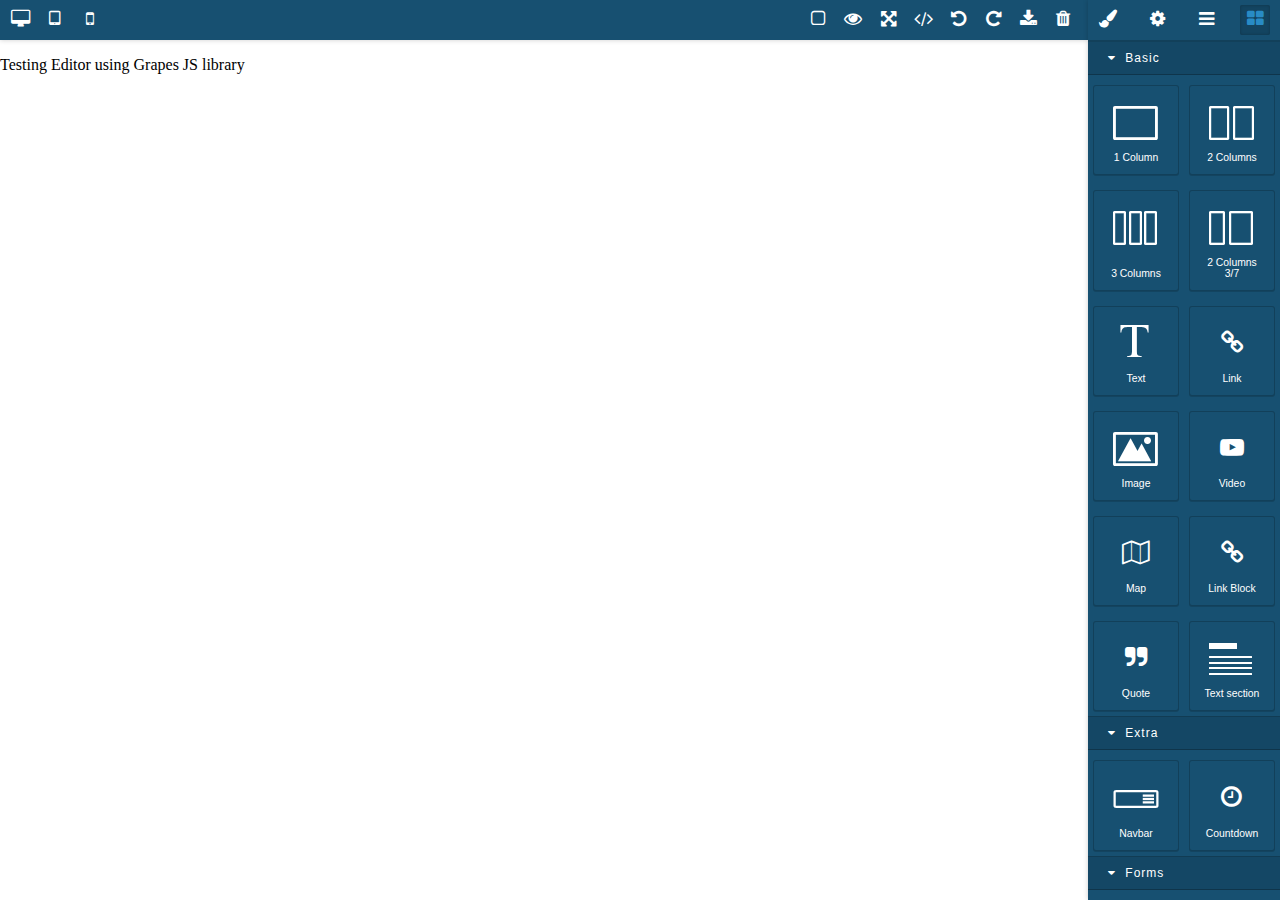
<file: editor.html>
<!DOCTYPE html>
<html lang="en">
  <head>
    <meta charset="UTF-8" />
    <meta http-equiv="X-UA-Compatible" content="IE=edge" />
    <meta name="viewport" content="width=device-width, initial-scale=1.0" />
    <title>WEBY Editor</title>
    <script src="assets/js/lib/grapes.min.js"></script>
    <link rel="stylesheet" href="assets/css/lib/grapes.min.css" />

    <!-- CSS and JS file for Webpage preset -->
    <script src="assets/js/lib/grapesjs-preset-webpage.min.js"></script>
    <link rel="stylesheet" href="assets/css/lib/grapesjs-preset-webpage.min.css" />

    <link rel="stylesheet" href="assets/css/editor.css" />
  </head>
  <body>
    <div id="editor">
      <p>Testing Editor using Grapes JS library</p>
    </div>

    <script type="text/javascript" src="assets/js/editor.js"></script>
  </body>
</html>
</file>
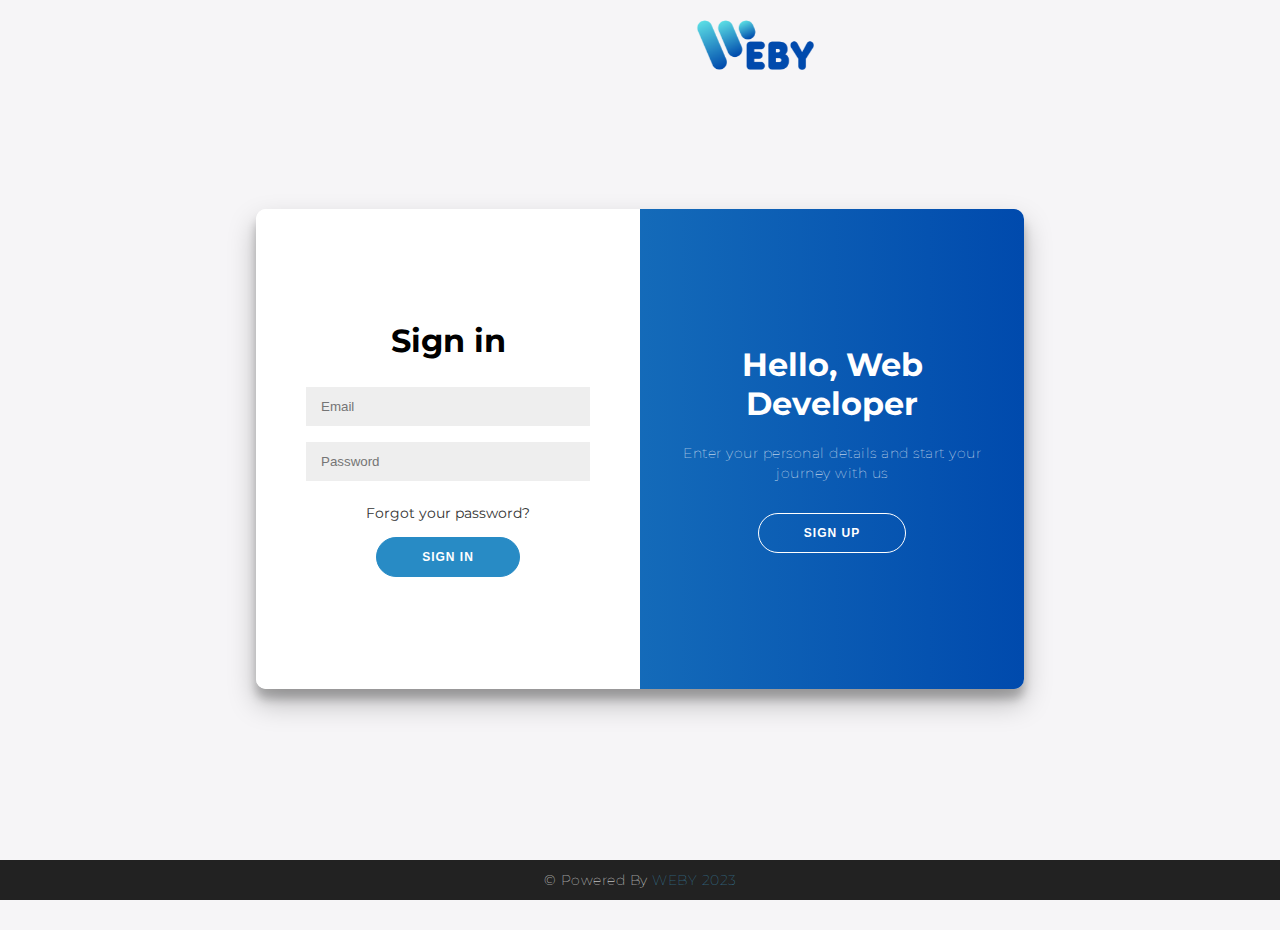
<file: loginform.html>
<!DOCTYPE html>
<html lang="en">
<head>
  <meta charset="UTF-8">
  <meta name="viewport" content="width=device-width, initial-scale=1.0">
  <link rel="icon" href="assets/img/logo.svg">
  <link href="https://unpkg.com/boxicons@2.1.1/css/boxicons.min.css" rel="stylesheet">
  <link rel="stylesheet" href="assets/css/loginstyle.css">
  <title>Weby</title>
  <meta name="Website Editor and Builder">
</head>
<body>
  <header class="l-header" id="header">
    <nav class="nav bd-container">
      <a href="index.html" class="nav_logo">
        <img src="assets/img/webylogo.png" alt="Weby Logo" class="logo">
      </a>
    </nav>
  </header>

  <br><br>

  <div class="container" id="container">
    <div class="form-container sign-up-container">
      <form action="./assets/php/register.php" method="POST">
        <h1>Create Account</h1>
        <br>
        <input type="text" name="name" placeholder="Name" required>
        <input type="email" name="email" placeholder="Email" required>
        <input type="password" name="password" placeholder="Password" required>
        <button type="submit">Sign Up</button>
      </form>
    </div>

    <div class="form-container sign-in-container">
      <form action="./assets/php/login.php" method="POST">
        <h1>Sign in</h1>
        <br>
        <input type="email" name="email" placeholder="Email" required>
        <input type="password" name="password" placeholder="Password" required>
        <a href="#">Forgot your password?</a>
        <button type="submit">Sign In</button>
      </form>
    </div>

    <div class="overlay-container">
      <div class="overlay">
        <div class="overlay-panel overlay-left">
          <h1>Welcome Back!</h1>
          <p>To keep connected with us please login with your personal info</p>
          <button class="ghost" id="signIn">Sign In</button>
        </div>
        <div class="overlay-panel overlay-right">
          <h1>Hello, Web Developer</h1>
          <p>Enter your personal details and start your journey with us</p>
          <button class="ghost" id="signUp">Sign Up</button>
        </div>
      </div>
    </div>
  </div>

  <footer>
    <p class="footer_copy">
      &#169; Powered By
      <a href="index.html" class="footer_link" target="_blank">
        WEBY 2023
      </a>
    </p>
  </footer>

  <script src="assets/js/loginjs.js"></script>
</body>
</html>
</file>
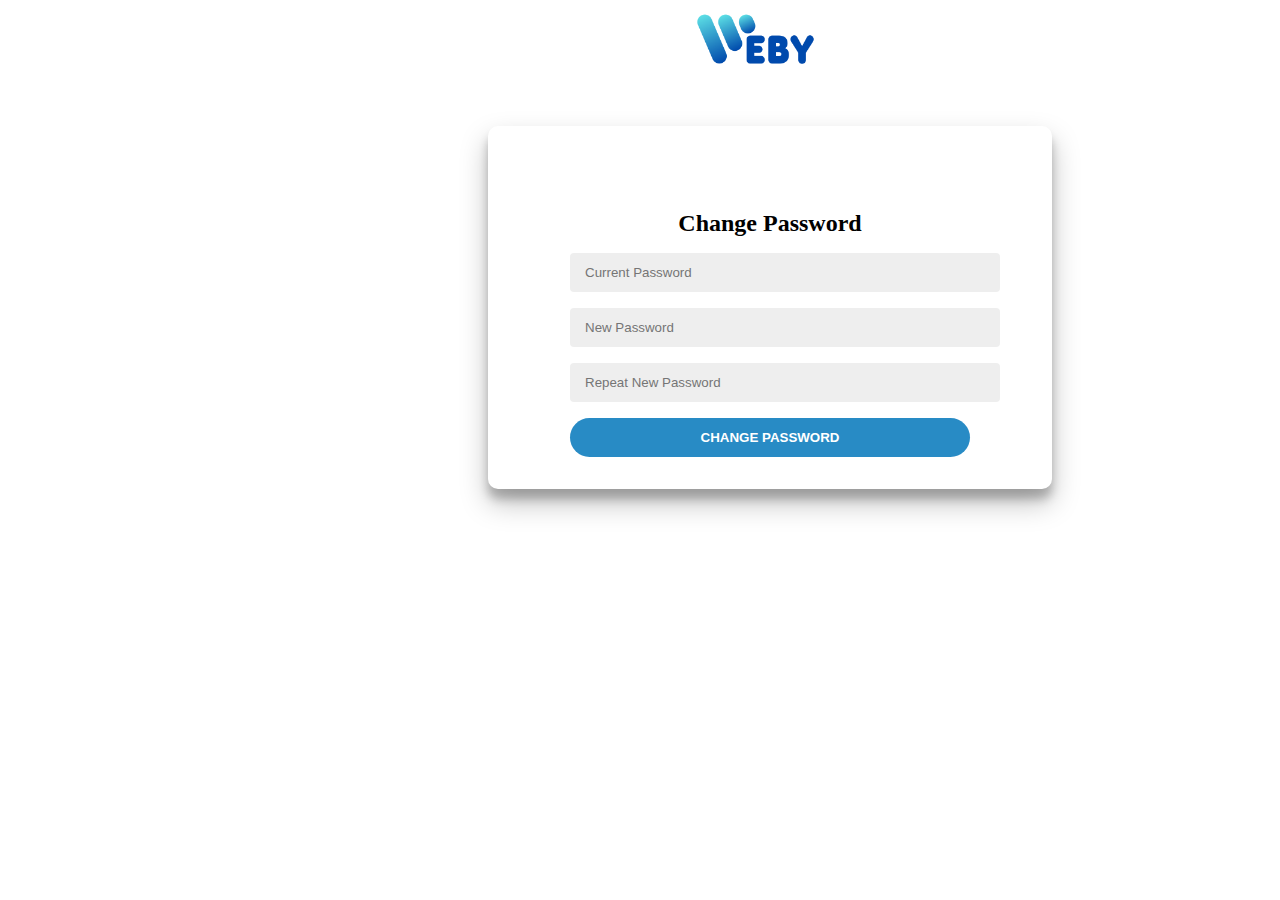
<file: passwordchange.html>
<!DOCTYPE html>
<html lang="en">
<head>
  <meta charset="UTF-8">
  <meta name="viewport" content="width=device-width, initial-scale=1.0">
  <link rel="icon" href="assets/img/logo.svg">
  <link href="https://unpkg.com/boxicons@2.1.1/css/boxicons.min.css" rel="stylesheet">
  <link rel="stylesheet" href="assets/css/passwordchange.css">
  <title>Weby</title>
  <meta name="Website Editor and Builder">
</head>
<body>
  <header class="l-header" id="header">
    <nav class="nav bd-container">
      <a href="index.html" class="nav_logo">
        <img src="assets/img/webylogo.png" alt="Weby Logo" class="logo">
      </a>
    </nav>
  </header>

  <br><br><br>

  <div class="container">
    <div class="form-container sign-in-container">
      <!-- Change Password Form -->
      <form action="./assets/php/passwordchange.php" method="POST">
        <h2>Change Password</h2>
        
        <input type="password" name="current_password" placeholder="Current Password" required>
        <input type="password" name="new_password" placeholder="New Password" required>
        <input type="password" name="repeat_new_password" placeholder="Repeat New Password" required>
        
        <button type="submit">Change Password</button>
      </form>
    </div>
  </div>
</body>
</html>
</file>
<file: assets/css/editor.css>
body {
  margin: 0;
  padding: 0;
}
html {
  overflow: scroll;
  overflow-x: hidden;
  -ms-overflow-style: none;
  scrollbar-width: none;
}

::-webkit-scrollbar {
  display: none;
}
</file>
<file: assets/css/loginstyle.css>
@import url('https://fonts.googleapis.com/css?family=Montserrat:400,800');

* {
	box-sizing: border-box;
}

body {
	background: #f6f5f7;
	display: flex;
	justify-content: center;
	align-items: center;
	flex-direction: column;
	font-family: 'Montserrat', sans-serif;
	height: 100vh;
	margin: -20px 0 50px;
}

.l-header {
  width: 100%;
  position: fixed;
  top: 1rem;
  left: 41.5rem;
  z-index: 100;
}

.nav {
  max-width: 1024px;
  height: 4rem;
  display: flex;
  justify-content: space-between;
  align-items: center;
}

.bd-container {
  max-width: 960px;
  width: calc(100% - 2rem);
  margin-left: 1rem;
  margin-right: 1rem;
}

.logo {
  width: 150px; 
  height: 150px; 
  margin-top: 0.75rem;
}

.nav_logo {
  color: var(--logo-dark-color);
  font-size: 1.1rem;
}

h1 {
	font-weight: bold;
	margin: 0;
}

h2 {
	text-align: center;
}

p {
	font-size: 14px;
	font-weight: 100;
	line-height: 20px;
	letter-spacing: 0.5px;
	margin: 20px 0 30px;
}

span {
	font-size: 12px;
}

a {
	color: #333;
	font-size: 14px;
	text-decoration: none;
	margin: 15px 0;
}

button {
	border-radius: 20px;
	border: 1px solid #288bc5;
	background-color: #288bc5;
	color: #FFFFFF;
	font-size: 12px;
	font-weight: bold;
	padding: 12px 45px;
	letter-spacing: 1px;
	text-transform: uppercase;
	transition: transform 80ms ease-in;
}

button:active {
	transform: scale(0.95);
}

button:focus {
	outline: none;
}

button.ghost {
	background-color: transparent;
	border-color: #FFFFFF;
}

form {
	background-color: #FFFFFF;
	display: flex;
	align-items: center;
	justify-content: center;
	flex-direction: column;
	padding: 0 50px;
	height: 100%;
	text-align: center;
}

input {
	background-color: #eee;
	border: none;
	padding: 12px 15px;
	margin: 8px 0;
	width: 100%;
}

.container {
	background-color: #fff;
	border-radius: 10px;
  	box-shadow: 0 14px 28px rgba(0,0,0,0.25), 
			0 10px 10px rgba(0,0,0,0.22);
	position: relative;
	overflow: hidden;
	width: 768px;
	max-width: 100%;
	min-height: 480px;
}

.form-container {
	position: absolute;
	top: 0;
	height: 100%;
	transition: all 0.6s ease-in-out;
}

.sign-in-container {
	left: 0;
	width: 50%;
	z-index: 2;
}

.container.right-panel-active .sign-in-container {
	transform: translateX(100%);
}

.sign-up-container {
	left: 0;
	width: 50%;
	opacity: 0;
	z-index: 1;
}

.container.right-panel-active .sign-up-container {
	transform: translateX(100%);
	opacity: 1;
	z-index: 5;
	animation: show 0.6s;
}

@keyframes show {
	0%, 49.99% {
		opacity: 0;
		z-index: 1;
	}
	
	50%, 100% {
		opacity: 1;
		z-index: 5;
	}
}

.overlay-container {
	position: absolute;
	top: 0;
	left: 50%;
	width: 50%;
	height: 100%;
	overflow: hidden;
	transition: transform 0.6s ease-in-out;
	z-index: 100;
}

.container.right-panel-active .overlay-container{
	transform: translateX(-100%);
}

.overlay {
	background: #FF416C;
	background: -webkit-linear-gradient(to right, #288bc5, #004AAD);
	background: linear-gradient(to right,#288bc5, #004AAD);
	background-repeat: no-repeat;
	background-size: cover;
	background-position: 0 0;
	color: #FFFFFF;
	position: relative;
	left: -100%;
	height: 100%;
	width: 200%;
  	transform: translateX(0);
	transition: transform 0.6s ease-in-out;
}

.container.right-panel-active .overlay {
  	transform: translateX(50%);
}

.overlay-panel {
	position: absolute;
	display: flex;
	align-items: center;
	justify-content: center;
	flex-direction: column;
	padding: 0 40px;
	text-align: center;
	top: 0;
	height: 100%;
	width: 50%;
	transform: translateX(0);
	transition: transform 0.6s ease-in-out;
}

.overlay-left {
	transform: translateX(-20%);
}

.container.right-panel-active .overlay-left {
	transform: translateX(0);
}

.overlay-right {
	right: 0;
	transform: translateX(0);
}

.container.right-panel-active .overlay-right {
	transform: translateX(20%);
}

.social-container {
	margin: 20px 0;
}

.social-container a {
	border: 1px solid #DDDDDD;
	border-radius: 50%;
	display: inline-flex;
	justify-content: center;
	align-items: center;
	margin: 0 5px;
	height: 40px;
	width: 40px;
}

footer {
    background-color: #222;
    color: #fff;
    font-size: 14px;
    bottom: 0;
    position: fixed;
    left: 0;
    right: 0;
    text-align: center;
    z-index: 999;
}

footer p {
    margin: 10px 0;
}

footer i {
    color: red;
}

footer a {
    color: #3c97bf;
    text-decoration: none;
}
</file>
<file: assets/css/passwordchange.css>
.container {
    background-color: #fff;
    border-radius: 10px;
    box-shadow: 0 14px 28px rgba(0,0,0,0.25), 
                0 10px 10px rgba(0,0,0,0.22);
    padding: 2rem;
    text-align: center;
    width: 500px;
    margin-left: 30rem;

  }
  
  .form-container {
    display: flex;
    flex-direction: column;
    align-items: center;
  }
  
  form {
    width: 100%;
    max-width: 400px;
    margin-top: 2rem;
  }
  
  h2 {
    font-weight: bold;
    margin-bottom: 1rem;
  }
  
  input {
    background-color: #eee;
    border: none;
    border-radius: 4px;
    padding: 12px 15px;
    margin-bottom: 1rem;
    width: 100%;
  }
  
  button {
    background-color: #288bc5;
    border: none;
    border-radius: 20px;
    color: #fff;
    cursor: pointer;
    font-weight: bold;
    padding: 12px 45px;
    text-transform: uppercase;
    transition: background-color 0.3s ease;
    width: 100%;
  }
  
  button:hover {
    background-color: #004AAD;
  }
  
  .nav {
    max-width: 1024px;
    height: 4rem;
    display: flex;
    justify-content: space-between;
    align-items: center;
  }
  
  .bd-container {
    max-width: 960px;
    width: calc(100% - 2rem);
    margin-left: 42rem;
    margin-right: 1rem;
  }
  
  .logo {
    width: 150px; 
    height: 150px; 
    margin-top: 1rem;
  }
  
  .nav_logo {
    color: var(--logo-dark-color);
    font-size: 1.1rem;
  }
</file>
<file: assets/css/lib/grapes.min.css>
.sp-container{position:absolute;top:0;left:0;display:inline-block;*display:inline;*zoom:1;z-index:9999994;overflow:hidden}.sp-container.sp-flat{position:relative}.sp-container,.sp-container *{-webkit-box-sizing:content-box;-moz-box-sizing:content-box;box-sizing:content-box}.sp-top{position:relative;width:100%;display:inline-block}.sp-top-inner{position:absolute;top:0;left:0;bottom:0;right:0}.sp-color{position:absolute;top:0;left:0;bottom:0;right:20%}.sp-hue{position:absolute;top:0;right:0;bottom:0;left:84%;height:100%}.sp-clear-enabled .sp-hue{top:33px;height:77.5%}.sp-fill{padding-top:80%}.sp-sat,.sp-val{position:absolute;top:0;left:0;right:0;bottom:0}.sp-alpha-enabled .sp-top{margin-bottom:18px}.sp-alpha-enabled .sp-alpha{display:block}.sp-alpha-handle{position:absolute;top:-4px;bottom:-4px;width:6px;left:50%;cursor:pointer;border:1px solid black;background:white;opacity:.8}.sp-alpha{display:none;position:absolute;bottom:-14px;right:0;left:0;height:8px}.sp-alpha-inner{border:solid 1px #333}.sp-clear{display:none}.sp-clear.sp-clear-display{background-position:center}.sp-clear-enabled .sp-clear{display:block;position:absolute;top:0px;right:0;bottom:0;left:84%;height:28px}.sp-container,.sp-replacer,.sp-preview,.sp-dragger,.sp-slider,.sp-alpha,.sp-clear,.sp-alpha-handle,.sp-container.sp-dragging .sp-input,.sp-container button{-webkit-user-select:none;-moz-user-select:-moz-none;-o-user-select:none;user-select:none}.sp-container.sp-input-disabled .sp-input-container{display:none}.sp-container.sp-buttons-disabled .sp-button-container{display:none}.sp-container.sp-palette-buttons-disabled .sp-palette-button-container{display:none}.sp-palette-only .sp-picker-container{display:none}.sp-palette-disabled .sp-palette-container{display:none}.sp-initial-disabled .sp-initial{display:none}.sp-sat{background-image:-webkit-gradient(linear, 0 0, 100% 0, from(#FFF), to(rgba(204, 154, 129, 0)));background-image:-webkit-linear-gradient(left, #FFF, rgba(204, 154, 129, 0));background-image:-moz-linear-gradient(left, #fff, rgba(204, 154, 129, 0));background-image:-o-linear-gradient(left, #fff, rgba(204, 154, 129, 0));background-image:-ms-linear-gradient(left, #fff, rgba(204, 154, 129, 0));background-image:linear-gradient(to right, #fff, rgba(204, 154, 129, 0));-ms-filter:"progid:DXImageTransform.Microsoft.gradient(GradientType = 1, startColorstr=#FFFFFFFF, endColorstr=#00CC9A81)";filter:progid:DXImageTransform.Microsoft.gradient(GradientType = 1, startColorstr="#FFFFFFFF", endColorstr="#00CC9A81")}.sp-val{background-image:-webkit-gradient(linear, 0 100%, 0 0, from(#000000), to(rgba(204, 154, 129, 0)));background-image:-webkit-linear-gradient(bottom, #000000, rgba(204, 154, 129, 0));background-image:-moz-linear-gradient(bottom, #000, rgba(204, 154, 129, 0));background-image:-o-linear-gradient(bottom, #000, rgba(204, 154, 129, 0));background-image:-ms-linear-gradient(bottom, #000, rgba(204, 154, 129, 0));background-image:linear-gradient(to top, #000, rgba(204, 154, 129, 0));-ms-filter:"progid:DXImageTransform.Microsoft.gradient(startColorstr=#00CC9A81, endColorstr=#FF000000)";filter:progid:DXImageTransform.Microsoft.gradient(startColorstr="#00CC9A81", endColorstr="#FF000000")}.sp-hue{background:-moz-linear-gradient(top, #ff0000 0%, #ffff00 17%, #00ff00 33%, #00ffff 50%, #0000ff 67%, #ff00ff 83%, #ff0000 100%);background:-ms-linear-gradient(top, #ff0000 0%, #ffff00 17%, #00ff00 33%, #00ffff 50%, #0000ff 67%, #ff00ff 83%, #ff0000 100%);background:-o-linear-gradient(top, #ff0000 0%, #ffff00 17%, #00ff00 33%, #00ffff 50%, #0000ff 67%, #ff00ff 83%, #ff0000 100%);background:-webkit-gradient(linear, left top, left bottom, from(#ff0000), color-stop(0.17, #ffff00), color-stop(0.33, #00ff00), color-stop(0.5, #00ffff), color-stop(0.67, #0000ff), color-stop(0.83, #ff00ff), to(#ff0000));background:-webkit-linear-gradient(top, #ff0000 0%, #ffff00 17%, #00ff00 33%, #00ffff 50%, #0000ff 67%, #ff00ff 83%, #ff0000 100%);background:linear-gradient(to bottom, #ff0000 0%, #ffff00 17%, #00ff00 33%, #00ffff 50%, #0000ff 67%, #ff00ff 83%, #ff0000 100%)}.sp-1{height:17%;filter:progid:DXImageTransform.Microsoft.gradient(startColorstr="#ff0000", endColorstr="#ffff00")}.sp-2{height:16%;filter:progid:DXImageTransform.Microsoft.gradient(startColorstr="#ffff00", endColorstr="#00ff00")}.sp-3{height:17%;filter:progid:DXImageTransform.Microsoft.gradient(startColorstr="#00ff00", endColorstr="#00ffff")}.sp-4{height:17%;filter:progid:DXImageTransform.Microsoft.gradient(startColorstr="#00ffff", endColorstr="#0000ff")}.sp-5{height:16%;filter:progid:DXImageTransform.Microsoft.gradient(startColorstr="#0000ff", endColorstr="#ff00ff")}.sp-6{height:17%;filter:progid:DXImageTransform.Microsoft.gradient(startColorstr="#ff00ff", endColorstr="#ff0000")}.sp-hidden{display:none !important}.sp-cf:before,.sp-cf:after{content:"";display:table}.sp-cf:after{clear:both}.sp-cf{*zoom:1}@media(max-device-width: 480px){.sp-color{right:40%}.sp-hue{left:63%}.sp-fill{padding-top:60%}}.sp-dragger{border-radius:5px;height:5px;width:5px;border:1px solid #fff;background:#000;cursor:pointer;position:absolute;top:0;left:0}.sp-slider{position:absolute;top:0;cursor:pointer;height:3px;left:-1px;right:-1px;border:1px solid #000;background:white;opacity:.8}.sp-container{border-radius:0;background-color:#ececec;border:solid 1px #f0c49b;padding:0}.sp-container,.sp-container button,.sp-container input,.sp-color,.sp-hue,.sp-clear{font:normal 12px "Lucida Grande","Lucida Sans Unicode","Lucida Sans",Geneva,Verdana,sans-serif;-webkit-box-sizing:border-box;-moz-box-sizing:border-box;-ms-box-sizing:border-box;box-sizing:border-box}.sp-top{margin-bottom:3px}.sp-color,.sp-hue,.sp-clear{border:solid 1px #666}.sp-input-container{float:right;width:100px;margin-bottom:4px}.sp-initial-disabled .sp-input-container{width:100%}.sp-input{font-size:12px !important;border:1px inset;padding:4px 5px;margin:0;width:100%;background:transparent;border-radius:3px;color:#222}.sp-input:focus{border:1px solid orange}.sp-input.sp-validation-error{border:1px solid red;background:#fdd}.sp-picker-container,.sp-palette-container{float:left;position:relative;padding:10px;padding-bottom:300px;margin-bottom:-290px}.sp-picker-container{width:172px;border-left:solid 1px #fff}.sp-palette-container{border-right:solid 1px #ccc}.sp-palette-only .sp-palette-container{border:0}.sp-palette .sp-thumb-el{display:block;position:relative;float:left;width:24px;height:15px;margin:3px;cursor:pointer;border:solid 2px transparent}.sp-palette .sp-thumb-el:hover,.sp-palette .sp-thumb-el.sp-thumb-active{border-color:orange}.sp-thumb-el{position:relative}.sp-initial{float:left;border:solid 1px #333}.sp-initial span{width:30px;height:25px;border:none;display:block;float:left;margin:0}.sp-initial .sp-clear-display{background-position:center}.sp-palette-button-container,.sp-button-container{float:right}.sp-replacer{margin:0;overflow:hidden;cursor:pointer;padding:4px;display:inline-block;*zoom:1;*display:inline;border:solid 1px #91765d;background:#eee;color:#333;vertical-align:middle}.sp-replacer:hover,.sp-replacer.sp-active{border-color:#f0c49b;color:#111}.sp-replacer.sp-disabled{cursor:default;border-color:silver;color:silver}.sp-dd{padding:2px 0;height:16px;line-height:16px;float:left;font-size:10px}.sp-preview{position:relative;width:25px;height:20px;border:solid 1px #222;margin-right:5px;float:left;z-index:0}.sp-palette{*width:220px;max-width:220px}.sp-palette .sp-thumb-el{width:16px;height:16px;margin:2px 1px;border:solid 1px #d0d0d0}.sp-container{padding-bottom:0}.sp-container button{background-color:#eee;background-image:-webkit-linear-gradient(top, #eeeeee, #cccccc);background-image:-moz-linear-gradient(top, #eeeeee, #cccccc);background-image:-ms-linear-gradient(top, #eeeeee, #cccccc);background-image:-o-linear-gradient(top, #eeeeee, #cccccc);background-image:linear-gradient(to bottom, #eeeeee, #cccccc);border:1px solid #ccc;border-bottom:1px solid #bbb;border-radius:3px;color:#333;font-size:14px;line-height:1;padding:5px 4px;text-align:center;text-shadow:0 1px 0 #eee;vertical-align:middle}.sp-container button:hover{background-color:#ddd;background-image:-webkit-linear-gradient(top, #dddddd, #bbbbbb);background-image:-moz-linear-gradient(top, #dddddd, #bbbbbb);background-image:-ms-linear-gradient(top, #dddddd, #bbbbbb);background-image:-o-linear-gradient(top, #dddddd, #bbbbbb);background-image:linear-gradient(to bottom, #dddddd, #bbbbbb);border:1px solid #bbb;border-bottom:1px solid #999;cursor:pointer;text-shadow:0 1px 0 #ddd}.sp-container button:active{border:1px solid #aaa;border-bottom:1px solid #888;-webkit-box-shadow:inset 0 0 5px 2px #aaa,0 1px 0 0 #eee;-moz-box-shadow:inset 0 0 5px 2px #aaa,0 1px 0 0 #eee;-ms-box-shadow:inset 0 0 5px 2px #aaa,0 1px 0 0 #eee;-o-box-shadow:inset 0 0 5px 2px #aaa,0 1px 0 0 #eee;box-shadow:inset 0 0 5px 2px #aaa,0 1px 0 0 #eee}.sp-cancel{font-size:11px;color:#d93f3f !important;margin:0;padding:2px;margin-right:5px;vertical-align:middle;text-decoration:none}.sp-cancel:hover{color:#d93f3f !important;text-decoration:underline}.sp-palette span:hover,.sp-palette span.sp-thumb-active{border-color:#000}.sp-preview,.sp-alpha,.sp-thumb-el{position:relative;background-image:url([data-uri])}.sp-preview-inner,.sp-alpha-inner,.sp-thumb-inner{display:block;position:absolute;top:0;left:0;bottom:0;right:0}.sp-palette .sp-thumb-inner{background-position:50% 50%;background-repeat:no-repeat}.sp-palette .sp-thumb-light.sp-thumb-active .sp-thumb-inner{background-image:url([data-uri])}.sp-palette .sp-thumb-dark.sp-thumb-active .sp-thumb-inner{background-image:url([data-uri])}.sp-clear-display{background-repeat:no-repeat;background-position:center;background-image:url([data-uri])}.CodeMirror{font-family:monospace;height:300px;color:black;direction:ltr}.CodeMirror-lines{padding:4px 0}.CodeMirror pre.CodeMirror-line,.CodeMirror pre.CodeMirror-line-like{padding:0 4px}.CodeMirror-scrollbar-filler,.CodeMirror-gutter-filler{background-color:transparent}.CodeMirror-gutters{border-right:1px solid #ddd;background-color:#f7f7f7;white-space:nowrap}.CodeMirror-linenumber{padding:0 3px 0 5px;min-width:20px;text-align:right;color:#999;white-space:nowrap}.CodeMirror-guttermarker{color:black}.CodeMirror-guttermarker-subtle{color:#999}.CodeMirror-cursor{border-left:1px solid black;border-right:none;width:0}.CodeMirror div.CodeMirror-secondarycursor{border-left:1px solid silver}.cm-fat-cursor .CodeMirror-cursor{width:auto;border:0 !important;background:#7e7}.cm-fat-cursor div.CodeMirror-cursors{z-index:1}.cm-fat-cursor-mark{background-color:rgba(20, 255, 20, 0.5);-webkit-animation:blink 1.06s steps(1) infinite;-moz-animation:blink 1.06s steps(1) infinite;animation:blink 1.06s steps(1) infinite}.cm-animate-fat-cursor{width:auto;border:0;-webkit-animation:blink 1.06s steps(1) infinite;-moz-animation:blink 1.06s steps(1) infinite;animation:blink 1.06s steps(1) infinite;background-color:#7e7}@-moz-keyframes blink{50%{background-color:transparent}}@-webkit-keyframes blink{50%{background-color:transparent}}@keyframes blink{50%{background-color:transparent}}.cm-tab{display:inline-block;text-decoration:inherit}.CodeMirror-rulers{position:absolute;left:0;right:0;top:-50px;bottom:0;overflow:hidden}.CodeMirror-ruler{border-left:1px solid #ccc;top:0;bottom:0;position:absolute}.cm-s-default .cm-header{color:blue}.cm-s-default .cm-quote{color:#090}.cm-negative{color:#d44}.cm-positive{color:#292}.cm-header,.cm-strong{font-weight:bold}.cm-em{font-style:italic}.cm-link{text-decoration:underline}.cm-strikethrough{text-decoration:line-through}.cm-s-default .cm-keyword{color:#708}.cm-s-default .cm-atom{color:#219}.cm-s-default .cm-number{color:#164}.cm-s-default .cm-def{color:blue}.cm-s-default .cm-variable-2{color:#05a}.cm-s-default .cm-variable-3,.cm-s-default .cm-type{color:#085}.cm-s-default .cm-comment{color:#a50}.cm-s-default .cm-string{color:#a11}.cm-s-default .cm-string-2{color:#f50}.cm-s-default .cm-meta{color:#555}.cm-s-default .cm-qualifier{color:#555}.cm-s-default .cm-builtin{color:#30a}.cm-s-default .cm-bracket{color:#997}.cm-s-default .cm-tag{color:#170}.cm-s-default .cm-attribute{color:#00c}.cm-s-default .cm-hr{color:#999}.cm-s-default .cm-link{color:#00c}.cm-s-default .cm-error{color:red}.cm-invalidchar{color:red}.CodeMirror-composing{border-bottom:2px solid}div.CodeMirror span.CodeMirror-matchingbracket{color:#0b0}div.CodeMirror span.CodeMirror-nonmatchingbracket{color:#a22}.CodeMirror-matchingtag{background:rgba(255, 150, 0, 0.3)}.CodeMirror-activeline-background{background:#e8f2ff}.CodeMirror{position:relative;overflow:hidden;background:white}.CodeMirror-scroll{overflow:scroll !important;margin-bottom:-50px;margin-right:-50px;padding-bottom:50px;height:100%;outline:none;position:relative}.CodeMirror-sizer{position:relative;border-right:50px solid transparent}.CodeMirror-vscrollbar,.CodeMirror-hscrollbar,.CodeMirror-scrollbar-filler,.CodeMirror-gutter-filler{position:absolute;z-index:6;display:none;outline:none}.CodeMirror-vscrollbar{right:0;top:0;overflow-x:hidden;overflow-y:scroll}.CodeMirror-hscrollbar{bottom:0;left:0;overflow-y:hidden;overflow-x:scroll}.CodeMirror-scrollbar-filler{right:0;bottom:0}.CodeMirror-gutter-filler{left:0;bottom:0}.CodeMirror-gutters{position:absolute;left:0;top:0;min-height:100%;z-index:3}.CodeMirror-gutter{white-space:normal;height:100%;display:inline-block;vertical-align:top;margin-bottom:-50px}.CodeMirror-gutter-wrapper{position:absolute;z-index:4;background:none !important;border:none !important}.CodeMirror-gutter-background{position:absolute;top:0;bottom:0;z-index:4}.CodeMirror-gutter-elt{position:absolute;cursor:default;z-index:4}.CodeMirror-gutter-wrapper ::selection{background-color:transparent}.CodeMirror-gutter-wrapper ::-moz-selection{background-color:transparent}.CodeMirror-lines{cursor:text;min-height:1px}.CodeMirror pre.CodeMirror-line,.CodeMirror pre.CodeMirror-line-like{-moz-border-radius:0;-webkit-border-radius:0;border-radius:0;border-width:0;background:transparent;font-family:inherit;font-size:inherit;margin:0;white-space:pre;word-wrap:normal;line-height:inherit;color:inherit;z-index:2;position:relative;overflow:visible;-webkit-tap-highlight-color:transparent;-webkit-font-variant-ligatures:contextual;font-variant-ligatures:contextual}.CodeMirror-wrap pre.CodeMirror-line,.CodeMirror-wrap pre.CodeMirror-line-like{word-wrap:break-word;white-space:pre-wrap;word-break:normal}.CodeMirror-linebackground{position:absolute;left:0;right:0;top:0;bottom:0;z-index:0}.CodeMirror-linewidget{position:relative;z-index:2;padding:.1px}.CodeMirror-rtl pre{direction:rtl}.CodeMirror-code{outline:none}.CodeMirror-scroll,.CodeMirror-sizer,.CodeMirror-gutter,.CodeMirror-gutters,.CodeMirror-linenumber{-moz-box-sizing:content-box;box-sizing:content-box}.CodeMirror-measure{position:absolute;width:100%;height:0;overflow:hidden;visibility:hidden}.CodeMirror-cursor{position:absolute;pointer-events:none}.CodeMirror-measure pre{position:static}div.CodeMirror-cursors{visibility:hidden;position:relative;z-index:3}div.CodeMirror-dragcursors{visibility:visible}.CodeMirror-focused div.CodeMirror-cursors{visibility:visible}.CodeMirror-selected{background:#d9d9d9}.CodeMirror-focused .CodeMirror-selected{background:#d7d4f0}.CodeMirror-crosshair{cursor:crosshair}.CodeMirror-line::selection,.CodeMirror-line>span::selection,.CodeMirror-line>span>span::selection{background:#d7d4f0}.CodeMirror-line::-moz-selection,.CodeMirror-line>span::-moz-selection,.CodeMirror-line>span>span::-moz-selection{background:#d7d4f0}.cm-searching{background-color:#ffa;background-color:rgba(255, 255, 0, 0.4)}.cm-force-border{padding-right:.1px}@media print{.CodeMirror div.CodeMirror-cursors{visibility:hidden}}.cm-tab-wrap-hack:after{content:""}span.CodeMirror-selectedtext{background:none}.cm-s-hopscotch.CodeMirror{background:#322931;color:#d5d3d5}.cm-s-hopscotch div.CodeMirror-selected{background:#433b42 !important}.cm-s-hopscotch .CodeMirror-gutters{background:#322931;border-right:0px}.cm-s-hopscotch .CodeMirror-linenumber{color:#797379}.cm-s-hopscotch .CodeMirror-cursor{border-left:1px solid #989498 !important}.cm-s-hopscotch span.cm-comment{color:#b33508}.cm-s-hopscotch span.cm-atom{color:#c85e7c}.cm-s-hopscotch span.cm-number{color:#c85e7c}.cm-s-hopscotch span.cm-property,.cm-s-hopscotch span.cm-attribute{color:#8fc13e}.cm-s-hopscotch span.cm-keyword{color:#dd464c}.cm-s-hopscotch span.cm-string{color:#fdcc59}.cm-s-hopscotch span.cm-variable{color:#8fc13e}.cm-s-hopscotch span.cm-variable-2{color:#1290bf}.cm-s-hopscotch span.cm-def{color:#fd8b19}.cm-s-hopscotch span.cm-error{background:#dd464c;color:#989498}.cm-s-hopscotch span.cm-bracket{color:#d5d3d5}.cm-s-hopscotch span.cm-tag{color:#dd464c}.cm-s-hopscotch span.cm-link{color:#c85e7c}.cm-s-hopscotch .CodeMirror-matchingbracket{text-decoration:underline;color:white !important}.cm-s-hopscotch .CodeMirror-activeline-background{background:#302020}@font-face{font-family:"font3336";src:url("../fonts/main-fonts.eot?v=20");src:url("../fonts/main-fonts.woff?v=20") format("woff"),url("../fonts/main-fonts.ttf?v=20") format("truetype"),url("../fonts/main-fonts.svg?v=20") format("svg"),url("../fonts/main-fonts.eot?v=20") format("embedded-opentype");font-weight:normal;font-style:normal}.gjs-is__grab,.gjs-is__grab *{cursor:grab !important}.gjs-is__grabbing,.gjs-is__grabbing *{-moz-user-select:none;-khtml-user-select:none;-webkit-user-select:none;-ms-user-select:none;-o-user-select:none;user-select:none;cursor:grabbing !important}.gjs-one-bg{background-color:#444}.gjs-one-color{color:#444}.gjs-one-color-h:hover{color:#444}.gjs-two-bg{background-color:#ddd}.gjs-two-color{color:#ddd}.gjs-two-color-h:hover{color:#ddd}.gjs-three-bg{background-color:#804f7b}.gjs-three-color{color:#804f7b}.gjs-three-color-h:hover{color:#804f7b}.gjs-four-bg{background-color:#d278c9}.gjs-four-color{color:#d278c9}.gjs-four-color-h:hover{color:#d278c9}.gjs-danger-bg{background-color:#dd3636}.gjs-danger-color{color:#dd3636}.gjs-danger-color-h:hover{color:#dd3636}.gjs-bg-main,.gjs-sm-sector .gjs-sm-colorp-c,.gjs-clm-tags .gjs-sm-colorp-c,.gjs-off-prv{background-color:#444}.gjs-color-main,.gjs-sm-sector .gjs-sm-stack #gjs-sm-add,.gjs-clm-tags .gjs-sm-stack #gjs-sm-add,.gjs-off-prv{color:#ddd;fill:#ddd}.gjs-color-active{color:#f8f8f8;fill:#f8f8f8}.gjs-color-warn{color:#ffca6f;fill:#ffca6f}.gjs-color-hl{color:#71b7f1;fill:#71b7f1}.gjs-fonts::before{display:block;font:normal normal normal 14px font3336;text-rendering:auto;-webkit-font-smoothing:antialiased;-moz-osx-font-smoothing:grayscale;font-size:5em}.gjs-f-b1::before{content:"Q"}.gjs-f-b2::before{content:"W"}.gjs-f-b3::before{content:"E"}.gjs-f-b37::before{content:"R"}.gjs-f-hero::before{content:"T"}.gjs-f-h1p::before{content:"y"}.gjs-f-3ba::before{content:"u"}.gjs-f-image::before{content:"I"}.gjs-f-text::before{content:"o"}.gjs-f-quo::before{content:"p"}.gjs-f-button::before{content:"B"}.gjs-f-divider::before{content:"D"}.gjs-invis-invis,.gjs-clm-tags #gjs-clm-new,.gjs-no-app{background-color:transparent;border:none;color:inherit}.gjs-no-app{height:10px}.gjs-test::btn{color:"#fff"}.opac50{opacity:.5;filter:alpha(opacity=50)}.gjs-checker-bg,.gjs-field-colorp-c,.checker-bg,.gjs-sm-sector .gjs-sm-property .gjs-sm-layer>#gjs-sm-preview-box,.gjs-clm-tags .gjs-sm-property .gjs-sm-layer>#gjs-sm-preview-box{background-image:url("[data-uri]")}.gjs-no-user-select,.gjs-rte-toolbar,.gjs-layer-name,.gjs-grabbing,.gjs-grabbing *{-moz-user-select:none;-khtml-user-select:none;-webkit-user-select:none;-ms-user-select:none;-o-user-select:none;user-select:none}.gjs-no-pointer-events,.gjs-margin-v-el,.gjs-padding-v-el,.gjs-fixedmargin-v-el,.gjs-fixedpadding-v-el,.gjs-resizer-c{pointer-events:none}.gjs-bdrag{pointer-events:none !important;position:absolute !important;z-index:10 !important;width:auto}.gjs-drag-helper{background-color:#3b97e3 !important;pointer-events:none !important;position:absolute !important;z-index:10 !important;transform:scale(0.3) !important;transform-origin:top left !important;-webkit-transform-origin:top left !important;margin:15px !important;transition:none !important;outline:none !important}.gjs-grabbing,.gjs-grabbing *{cursor:grabbing !important;cursor:-webkit-grabbing !important}.gjs-grabbing{overflow:hidden}.gjs-off-prv{position:relative;z-index:10;padding:5px;cursor:pointer}.gjs-editor-cont ::-webkit-scrollbar-track{background:rgba(0,0,0,.1)}.gjs-editor-cont ::-webkit-scrollbar-thumb{background-color:rgba(255,255,255,.2)}.gjs-editor-cont ::-webkit-scrollbar{width:8px}.clear{clear:both}.no-select,.gjs-clm-tags #gjs-clm-close,.gjs-category-title,.gjs-layer-title,.gjs-block-category .gjs-title,.gjs-sm-sector .gjs-sm-title,.gjs-clm-tags .gjs-sm-title,.gjs-com-no-select,.gjs-com-no-select img{-moz-user-select:none;-khtml-user-select:none;-webkit-user-select:none;-ms-user-select:none;-o-user-select:none;user-select:none}.gjs-no-touch-actions{touch-action:none}.gjs-disabled{-moz-user-select:none;-khtml-user-select:none;-webkit-user-select:none;-ms-user-select:none;-o-user-select:none;user-select:none;opacity:.5;filter:alpha(opacity=50)}.gjs-editor{font-family:Helvetica,sans-serif;font-size:.75rem;position:relative;box-sizing:border-box;height:100%}.gjs-freezed,.gjs-freezed{opacity:.5;filter:alpha(opacity=50);pointer-events:none}.gjs-traits-label{border-bottom:1px solid rgba(0,0,0,.2);font-weight:lighter;margin-bottom:5px;padding:10px;text-align:left}.gjs-label-wrp{width:30%;min-width:30%}.gjs-field-wrp{flex-grow:1}.gjs-trt-header{font-weight:lighter;padding:10px}.gjs-trt-trait{display:flex;justify-content:flex-start;padding:5px 10px;font-weight:lighter;align-items:center;text-align:left}.gjs-trt-traits{font-size:.75rem}.gjs-trt-trait .gjs-label{text-align:left;text-overflow:ellipsis;overflow:hidden}.gjs-guide-info{position:absolute}.gjs-guide-info__content{position:absolute;height:100%;display:flex;width:100%;padding:5px}.gjs-guide-info__line{position:relative;margin:auto}.gjs-guide-info__line::before,.gjs-guide-info__line::after{content:"";display:block;position:absolute;background-color:inherit}.gjs-guide-info__y{padding:0 5px}.gjs-guide-info__y .gjs-guide-info__content{justify-content:center}.gjs-guide-info__y .gjs-guide-info__line{width:100%;height:1px}.gjs-guide-info__y .gjs-guide-info__line::before,.gjs-guide-info__y .gjs-guide-info__line::after{width:1px;height:10px;top:0;bottom:0;left:0;margin:auto}.gjs-guide-info__y .gjs-guide-info__line::after{left:auto;right:0}.gjs-guide-info__x{padding:5px 0}.gjs-guide-info__x .gjs-guide-info__content{align-items:center}.gjs-guide-info__x .gjs-guide-info__line{height:100%;width:1px}.gjs-guide-info__x .gjs-guide-info__line::before,.gjs-guide-info__x .gjs-guide-info__line::after{width:10px;height:1px;left:0;right:0;top:0;margin:auto;transform:translateX(-50%)}.gjs-guide-info__x .gjs-guide-info__line::after{top:auto;bottom:0}.gjs-badge{white-space:nowrap}.gjs-badge__icon{vertical-align:middle;display:inline-block;width:15px;height:15px}.gjs-badge__icon svg{fill:currentColor}.gjs-badge__name{display:inline-block;vertical-align:middle}.gjs-frame-wrapper{position:absolute;width:100%;height:100%;left:0;right:0;margin:auto}.gjs-frame-wrapper--anim{transition:width .35s ease,height .35s ease}.gjs-frame-wrapper__top{transform:translateY(-100%) translateX(-50%);display:flex;padding:5px 0;position:absolute;width:100%;left:50%;top:0}.gjs-frame-wrapper__top-r{margin-left:auto}.gjs-frame-wrapper__left{position:absolute;left:0;transform:translateX(-100%) translateY(-50%);height:100%;top:50%}.gjs-frame-wrapper__bottom{position:absolute;bottom:0;transform:translateY(100%) translateX(-50%);width:100%;left:50%}.gjs-frame-wrapper__right{position:absolute;right:0;transform:translateX(100%) translateY(-50%);height:100%;top:50%}.gjs-frame-wrapper__icon{width:24px;cursor:pointer}.gjs-frame-wrapper__icon>svg{fill:currentColor}.gjs-padding-v-top,.gjs-fixedpadding-v-top{width:100%;top:0;left:0}.gjs-padding-v-right,.gjs-fixedpadding-v-right{right:0}.gjs-padding-v-bottom,.gjs-fixedpadding-v-bottom{width:100%;left:0;bottom:0}.gjs-padding-v-left,.gjs-fixedpadding-v-left{left:0}.gjs-cv-canvas{background-color:rgba(0,0,0,.15);box-sizing:border-box;width:85%;height:calc(100% - 40px);bottom:0;overflow:hidden;z-index:1;position:absolute;left:0;top:40px}.gjs-cv-canvas.gjs-is__grab .gjs-cv-canvas__frames,.gjs-cv-canvas.gjs-is__grabbing .gjs-cv-canvas__frames{pointer-events:none}.gjs-cv-canvas__frames{position:absolute;top:0;left:0;width:100%;height:100%}.gjs-cv-canvas .gjs-ghost{display:none;pointer-events:none;background-color:#5b5b5b;border:2px dashed #ccc;position:absolute;z-index:10;opacity:.55;filter:alpha(opacity=55)}.gjs-cv-canvas .gjs-highlighter,.gjs-cv-canvas .gjs-highlighter-sel{position:absolute;outline:1px solid #3b97e3;outline-offset:-1px;pointer-events:none;width:100%;height:100%}.gjs-cv-canvas .gjs-highlighter-warning{outline:3px solid #ffca6f}.gjs-cv-canvas .gjs-highlighter-sel{outline:3px solid #3b97e3}.gjs-cv-canvas #gjs-tools,.gjs-cv-canvas .gjs-tools{width:100%;height:100%;position:absolute;top:0;left:0;outline:none;z-index:1}.gjs-cv-canvas *{box-sizing:border-box}.gjs-frame{outline:medium none;height:100%;width:100%;border:none;margin:auto;display:block;transition:width .35s ease,height .35s ease;position:absolute;top:0;bottom:0;left:0;right:0}.gjs-toolbar{position:absolute;background-color:#3b97e3;white-space:nowrap;color:#fff;z-index:10;top:0;left:0}.gjs-toolbar-item{padding:5px 7px;font-size:.8rem;cursor:pointer;width:26px;vertical-align:middle;display:inline-block}.gjs-toolbar-item svg{fill:currentColor;vertical-align:middle}.gjs-resizer-c{position:absolute;left:0;top:0;width:100%;height:100%;z-index:9}.gjs-margin-v-el,.gjs-padding-v-el,.gjs-fixedmargin-v-el,.gjs-fixedpadding-v-el{opacity:.1;filter:alpha(opacity=10);position:absolute;background-color:#ff0}.gjs-fixedmargin-v-el,.gjs-fixedpadding-v-el{opacity:.2;filter:alpha(opacity=20)}.gjs-padding-v-el,.gjs-fixedpadding-v-el{background-color:navy}.gjs-resizer-h{pointer-events:all;position:absolute;border:3px solid #3b97e3;width:10px;height:10px;background-color:#fff;margin:-5px}.gjs-resizer-h-tl{top:0;left:0;cursor:nwse-resize}.gjs-resizer-h-tr{top:0;right:0;cursor:nesw-resize}.gjs-resizer-h-tc{top:0;margin:-5px auto;left:0;right:0;cursor:ns-resize}.gjs-resizer-h-cl{left:0;margin:auto -5px;top:0;bottom:0;cursor:ew-resize}.gjs-resizer-h-cr{margin:auto -5px;top:0;bottom:0;right:0;cursor:ew-resize}.gjs-resizer-h-bl{bottom:0;left:0;cursor:nesw-resize}.gjs-resizer-h-bc{bottom:0;margin:-5px auto;left:0;right:0;cursor:ns-resize}.gjs-resizer-h-br{bottom:0;right:0;cursor:nwse-resize}.gjs-pn-panel .gjs-resizer-h{background-color:rgba(0,0,0,.2);border:none;opacity:0;transition:opacity .25s}.gjs-pn-panel .gjs-resizer-h:hover{opacity:1}.gjs-pn-panel .gjs-resizer-h-tc,.gjs-pn-panel .gjs-resizer-h-bc{margin:0 auto;width:100%}.gjs-pn-panel .gjs-resizer-h-cr,.gjs-pn-panel .gjs-resizer-h-cl{margin:auto 0;height:100%}.gjs-resizing .gjs-highlighter,.gjs-resizing .gjs-badge{display:none !important}.gjs-resizing-tl *{cursor:nwse-resize !important}.gjs-resizing-tr *{cursor:nesw-resize !important}.gjs-resizing-tc *{cursor:ns-resize !important}.gjs-resizing-cl *{cursor:ew-resize !important}.gjs-resizing-cr *{cursor:ew-resize !important}.gjs-resizing-bl *{cursor:nesw-resize !important}.gjs-resizing-bc *{cursor:ns-resize !important}.gjs-resizing-br *{cursor:nwse-resize !important}.btn-cl,.gjs-am-close,.gjs-mdl-btn-close{opacity:.3;filter:alpha(opacity=30);font-size:25px;cursor:pointer}.btn-cl:hover,.gjs-am-close:hover,.gjs-mdl-btn-close:hover{opacity:.7;filter:alpha(opacity=70)}.no-dots,.ui-resizable-handle{border:none !important;margin:0 !important;outline:none !important}.gjs-com-dashed *{outline:1px dashed #888;outline-offset:-2px;box-sizing:border-box}.gjs-cv-canvas .gjs-comp-selected{outline:3px solid #3b97e3 !important}*.gjs-com-hover,div.gjs-com-hover{outline:1px solid #3b97e3}*.gjs-com-hover-delete,div.gjs-com-hover-delete{outline:2px solid #dd3636;opacity:.5;filter:alpha(opacity=50)}*.gjs-com-hover-move,div.gjs-com-hover-move{outline:3px solid #ffca6f}.gjs-com-badge,.gjs-com-badge-red,.gjs-badge{pointer-events:none;background-color:#3b97e3;color:#fff;padding:2px 5px;position:absolute;z-index:1;font-size:12px;outline:none;display:none}.gjs-com-badge-red{background-color:#dd3636}.gjs-badge-warning{background-color:#ffca6f}.gjs-placeholder,.gjs-com-placeholder,.gjs-placeholder{position:absolute;z-index:10;pointer-events:none;display:none}.gjs-placeholder,.gjs-placeholder{border-style:solid !important;outline:none;box-sizing:border-box;transition:top .2s,left .2s,width .2s,height .2s}.gjs-placeholder.horizontal,.gjs-com-placeholder.horizontal,.gjs-placeholder.horizontal{border-color:transparent #62c462;border-width:3px 5px;margin:-3px 0 0}.gjs-placeholder.vertical,.gjs-com-placeholder.vertical,.gjs-placeholder.vertical{border-color:#62c462 transparent;border-width:5px 3px;margin:0 0 0 -3px}.gjs-placeholder-int,.gjs-com-placeholder-int,.gjs-placeholder-int{background-color:#62c462;box-shadow:0 0 3px rgba(0,0,0,.2);height:100%;width:100%;pointer-events:none;padding:1.5px;outline:none}.gjs-pn-panel{display:inline-block;position:absolute;box-sizing:border-box;text-align:center;padding:5px;z-index:3}.gjs-pn-panel .icon-undo,.gjs-pn-panel .icon-redo{font-size:20px;height:30px;width:25px}.gjs-pn-commands{width:85%;left:0;top:0;box-shadow:0 0 5px rgba(0,0,0,.2)}.gjs-pn-options{right:15%;top:0}.gjs-pn-views{border-bottom:2px solid rgba(0,0,0,.2);right:0;width:15%;z-index:4}.gjs-pn-views-container{height:100%;padding:42px 0 0;right:0;width:15%;overflow:auto;box-shadow:0 0 5px rgba(0,0,0,.2)}.gjs-pn-buttons{align-items:center;display:flex;justify-content:space-between}.gjs-pn-btn{box-sizing:border-box;min-height:30px;min-width:30px;line-height:21px;background-color:transparent;border:none;font-size:18px;margin-right:5px;border-radius:2px;padding:4px;position:relative;cursor:pointer}.gjs-pn-btn.gjs-pn-active{background-color:rgba(0,0,0,.15);box-shadow:0 0 3px rgba(0,0,0,.25) inset}.gjs-pn-btn svg{fill:currentColor}.gjs-comp-image-placeholder{display:block;background-color:#f5f5f5;color:#777;height:50px;width:50px;line-height:50px;outline:3px solid #ffca6f;outline-offset:-3px;text-align:center;font-size:16.6666666667px;cursor:pointer}.gjs-comp-image-placeholder.fa-picture-o::after{content:""}.gjs-label{line-height:18px}.gjs-fields{display:flex}.gjs-select{padding:0;width:100%}.gjs-select select{padding-right:10px}.gjs-select:-moz-focusring,.gjs-select select:-moz-focusring{color:transparent;text-shadow:0 0 0 rgba(255,255,255,.7)}.gjs-input:focus,.gjs-button:focus,.gjs-btn-prim:focus,.gjs-select:focus,.gjs-select select:focus{outline:none}.gjs-field input,.gjs-field select,.gjs-field textarea{-webkit-appearance:none;-moz-appearance:none;appearance:none;color:inherit;border:none;background-color:transparent;box-sizing:border-box;width:100%;position:relative;padding:5px;z-index:1}.gjs-field input:focus,.gjs-field select:focus,.gjs-field textarea:focus{outline:none}.gjs-field input[type=number]{-moz-appearance:textfield}.gjs-field input[type=number]::-webkit-outer-spin-button,.gjs-field input[type=number]::-webkit-inner-spin-button{-webkit-appearance:none;margin:0}.gjs-field-range{flex:9 1 auto}.gjs-field-integer input{padding-right:30px}.gjs-select option,.gjs-field-select option,.gjs-clm-select option,.gjs-sm-select option,.gjs-fields option,.gjs-sm-unit option{background-color:#444;color:#ddd}.gjs-field{background-color:rgba(0,0,0,.2);border:none;box-shadow:none;border-radius:2px;box-sizing:border-box;padding:0;position:relative}.gjs-field textarea{resize:vertical}.gjs-field .gjs-sel-arrow{height:100%;width:9px;position:absolute;right:0;top:0;z-index:0}.gjs-field .gjs-d-s-arrow{bottom:0;top:0;margin:auto;right:5px;border-top:4px solid rgba(255,255,255,.7);position:absolute;height:0;width:0;border-left:3px solid transparent;border-right:4px solid transparent;cursor:pointer}.gjs-field-arrows{position:absolute;cursor:ns-resize;margin:auto;height:20px;width:9px;z-index:10;bottom:0;right:3px;top:0}.gjs-field-color,.gjs-field-radio{width:100%}.gjs-field-color input{padding-right:22px;box-sizing:border-box}.gjs-field-colorp{border-left:1px solid rgba(0,0,0,.2);box-sizing:border-box;height:100%;padding:2px;position:absolute;right:0;top:0;width:22px;z-index:10}.gjs-field-colorp .gjs-checker-bg,.gjs-field-colorp .gjs-field-colorp-c{height:100%;width:100%;border-radius:1px}.gjs-field-colorp-c{height:100%;position:relative;width:100%}.gjs-field-color-picker{background-color:#ddd;cursor:pointer;height:100%;width:100%;box-shadow:0 0 1px rgba(0,0,0,.2);border-radius:1px;position:absolute;top:0}.gjs-field-checkbox{padding:0;width:17px;height:17px;display:block;cursor:pointer}.gjs-field-checkbox input{display:none}.gjs-field-checkbox input:checked+.gjs-chk-icon{border-color:rgba(255,255,255,.5);border-width:0 2px 2px 0;border-style:solid}.gjs-radio-item{flex:1 1 auto;text-align:center;border-left:1px solid rgba(0,0,0,.2)}.gjs-radio-item:first-child{border:none}.gjs-radio-item:hover{background:rgba(0,0,0,.2)}.gjs-radio-item input{display:none}.gjs-radio-item input:checked+.gjs-radio-item-label{background-color:rgba(255,255,255,.2)}.gjs-radio-items{display:flex}.gjs-radio-item-label{cursor:pointer;display:block;padding:5px}.gjs-field-units{position:absolute;margin:auto;right:10px;bottom:0;top:0}.gjs-field-unit{position:absolute;right:10px;top:3px;font-size:10px;color:rgba(255,255,255,.7);cursor:pointer}.gjs-field-arrow-u,.gjs-field-arrow-d{position:absolute;height:0;width:0;border-left:3px solid transparent;border-right:4px solid transparent;border-top:4px solid rgba(255,255,255,.7);bottom:4px;cursor:pointer}.gjs-field-arrow-u{border-bottom:4px solid rgba(255,255,255,.7);border-top:none;top:4px}.gjs-field-select{padding:0}.gjs-field-range{background-color:transparent;border:none;box-shadow:none;padding:0}.gjs-field-range input{margin:0;height:100%}.gjs-field-range input:focus{outline:none}.gjs-field-range input::-webkit-slider-thumb{-webkit-appearance:none;margin-top:-4px;height:10px;width:10px;border:1px solid rgba(0,0,0,.2);border-radius:100%;background-color:#ddd;cursor:pointer}.gjs-field-range input::-moz-range-thumb{height:10px;width:10px;border:1px solid rgba(0,0,0,.2);border-radius:100%;background-color:#ddd;cursor:pointer}.gjs-field-range input::-ms-thumb{height:10px;width:10px;border:1px solid rgba(0,0,0,.2);border-radius:100%;background-color:#ddd;cursor:pointer}.gjs-field-range input::-moz-range-track{background-color:rgba(0,0,0,.2);border-radius:1px;margin-top:3px;height:3px}.gjs-field-range input::-webkit-slider-runnable-track{background-color:rgba(0,0,0,.2);border-radius:1px;margin-top:3px;height:3px}.gjs-field-range input::-ms-track{background-color:rgba(0,0,0,.2);border-radius:1px;margin-top:3px;height:3px}.gjs-btn-prim{color:inherit;background-color:rgba(255,255,255,.1);border-radius:2px;padding:3px 6px;padding:5px;cursor:pointer;border:none}.gjs-btn-prim:active{background-color:rgba(255,255,255,.1)}.gjs-btn--full{width:100%}.gjs-chk-icon{-ms-transform:rotate(45deg);-webkit-transform:rotate(45deg);-moz-transform:rotate(45deg);transform:rotate(45deg);box-sizing:border-box;display:block;height:14px;margin:0 5px;width:6px}.gjs-add-trasp{background:none;border:none;color:#ddd;cursor:pointer;font-size:1em;border-radius:2px;opacity:.75;filter:alpha(opacity=75)}.gjs-add-trasp:hover{opacity:1;filter:alpha(opacity=100)}.gjs-add-trasp:active{background-color:rgba(0,0,0,.2)}.gjs-devices-c{display:flex;align-items:center;padding:3px}.gjs-devices-c .gjs-device-label{flex-grow:2;text-align:left;margin-right:10px}.gjs-devices-c .gjs-select{flex-grow:20}.gjs-devices-c .gjs-add-trasp{flex-grow:1;margin-left:5px}.gjs-category-open,.gjs-block-category.gjs-open,.gjs-sm-sector.gjs-sm-open,.gjs-sm-open.gjs-clm-tags{border-bottom:1px solid rgba(0,0,0,.25)}.gjs-category-title,.gjs-layer-title,.gjs-block-category .gjs-title,.gjs-sm-sector .gjs-sm-title,.gjs-clm-tags .gjs-sm-title{font-weight:lighter;background-color:rgba(0,0,0,.1);letter-spacing:1px;padding:9px 10px 9px 20px;border-bottom:1px solid rgba(0,0,0,.25);text-align:left;position:relative;cursor:pointer}.gjs-sm-clear{line-height:0;cursor:pointer}.gjs-sm-header{font-weight:lighter;padding:10px}.gjs-sm-properties{font-size:.75rem;padding:10px 5px;display:flex;flex-wrap:wrap;align-items:flex-end;box-sizing:border-box;width:100%}.gjs-sm-label{margin:5px 5px 3px 0}.gjs-sm-close-btn,.gjs-sm-sector .gjs-sm-property.gjs-sm-file #gjs-sm-preview-box #gjs-sm-close,.gjs-clm-tags .gjs-sm-property.gjs-sm-file #gjs-sm-preview-box #gjs-sm-close{display:block;font-size:23px;position:absolute;cursor:pointer;right:5px;top:0;opacity:.2;filter:alpha(opacity=20)}.gjs-sm-close-btn:hover,.gjs-sm-sector .gjs-sm-property.gjs-sm-file #gjs-sm-preview-box #gjs-sm-close:hover,.gjs-clm-tags .gjs-sm-property.gjs-sm-file #gjs-sm-preview-box #gjs-sm-close:hover{opacity:.7;filter:alpha(opacity=70)}.gjs-sm-sector,.gjs-clm-tags{clear:both;font-weight:lighter;text-align:left}.gjs-sm-sector #gjs-sm-caret,.gjs-clm-tags #gjs-sm-caret{padding-right:5px;font-size:11px}.gjs-sm-sector .gjs-sm-field,.gjs-clm-tags .gjs-sm-field,.gjs-sm-sector .gjs-clm-select,.gjs-clm-tags .gjs-clm-select,.gjs-sm-sector .gjs-clm-field,.gjs-clm-tags .gjs-clm-field{width:100%;position:relative}.gjs-sm-sector .gjs-sm-field input,.gjs-clm-tags .gjs-sm-field input,.gjs-sm-sector .gjs-clm-select input,.gjs-clm-tags .gjs-clm-select input,.gjs-sm-sector .gjs-clm-field input,.gjs-clm-tags .gjs-clm-field input,.gjs-sm-sector .gjs-sm-field select,.gjs-clm-tags .gjs-sm-field select,.gjs-sm-sector .gjs-clm-select select,.gjs-clm-tags .gjs-clm-select select,.gjs-sm-sector .gjs-clm-field select,.gjs-clm-tags .gjs-clm-field select{background-color:transparent;color:rgba(255,255,255,.7);border:none;width:100%}.gjs-sm-sector .gjs-sm-field input,.gjs-clm-tags .gjs-sm-field input,.gjs-sm-sector .gjs-clm-select input,.gjs-clm-tags .gjs-clm-select input,.gjs-sm-sector .gjs-clm-field input,.gjs-clm-tags .gjs-clm-field input{box-sizing:border-box}.gjs-sm-sector .gjs-sm-field select,.gjs-clm-tags .gjs-sm-field select,.gjs-sm-sector .gjs-clm-select select,.gjs-clm-tags .gjs-clm-select select,.gjs-sm-sector .gjs-clm-field select,.gjs-clm-tags .gjs-clm-field select{position:relative;z-index:1;-webkit-appearance:none;-moz-appearance:none;appearance:none}.gjs-sm-sector .gjs-sm-field select::-ms-expand,.gjs-clm-tags .gjs-sm-field select::-ms-expand,.gjs-sm-sector .gjs-clm-select select::-ms-expand,.gjs-clm-tags .gjs-clm-select select::-ms-expand,.gjs-sm-sector .gjs-clm-field select::-ms-expand,.gjs-clm-tags .gjs-clm-field select::-ms-expand{display:none}.gjs-sm-sector .gjs-sm-field select:-moz-focusring,.gjs-clm-tags .gjs-sm-field select:-moz-focusring,.gjs-sm-sector .gjs-clm-select select:-moz-focusring,.gjs-clm-tags .gjs-clm-select select:-moz-focusring,.gjs-sm-sector .gjs-clm-field select:-moz-focusring,.gjs-clm-tags .gjs-clm-field select:-moz-focusring{color:transparent;text-shadow:0 0 0 rgba(255,255,255,.7)}.gjs-sm-sector .gjs-sm-field input:focus,.gjs-clm-tags .gjs-sm-field input:focus,.gjs-sm-sector .gjs-clm-select input:focus,.gjs-clm-tags .gjs-clm-select input:focus,.gjs-sm-sector .gjs-clm-field input:focus,.gjs-clm-tags .gjs-clm-field input:focus,.gjs-sm-sector .gjs-sm-field select:focus,.gjs-clm-tags .gjs-sm-field select:focus,.gjs-sm-sector .gjs-clm-select select:focus,.gjs-clm-tags .gjs-clm-select select:focus,.gjs-sm-sector .gjs-clm-field select:focus,.gjs-clm-tags .gjs-clm-field select:focus{outline:none}.gjs-sm-sector .gjs-sm-field .gjs-sm-unit,.gjs-clm-tags .gjs-sm-field .gjs-sm-unit,.gjs-sm-sector .gjs-clm-select .gjs-sm-unit,.gjs-clm-tags .gjs-clm-select .gjs-sm-unit,.gjs-sm-sector .gjs-clm-field .gjs-sm-unit,.gjs-clm-tags .gjs-clm-field .gjs-sm-unit{position:absolute;right:10px;top:3px;font-size:10px;color:rgba(255,255,255,.7);cursor:pointer}.gjs-sm-sector .gjs-sm-field .gjs-clm-sel-arrow,.gjs-clm-tags .gjs-sm-field .gjs-clm-sel-arrow,.gjs-sm-sector .gjs-clm-select .gjs-clm-sel-arrow,.gjs-clm-tags .gjs-clm-select .gjs-clm-sel-arrow,.gjs-sm-sector .gjs-clm-field .gjs-clm-sel-arrow,.gjs-clm-tags .gjs-clm-field .gjs-clm-sel-arrow,.gjs-sm-sector .gjs-sm-field .gjs-sm-int-arrows,.gjs-clm-tags .gjs-sm-field .gjs-sm-int-arrows,.gjs-sm-sector .gjs-clm-select .gjs-sm-int-arrows,.gjs-clm-tags .gjs-clm-select .gjs-sm-int-arrows,.gjs-sm-sector .gjs-clm-field .gjs-sm-int-arrows,.gjs-clm-tags .gjs-clm-field .gjs-sm-int-arrows,.gjs-sm-sector .gjs-sm-field .gjs-sm-sel-arrow,.gjs-clm-tags .gjs-sm-field .gjs-sm-sel-arrow,.gjs-sm-sector .gjs-clm-select .gjs-sm-sel-arrow,.gjs-clm-tags .gjs-clm-select .gjs-sm-sel-arrow,.gjs-sm-sector .gjs-clm-field .gjs-sm-sel-arrow,.gjs-clm-tags .gjs-clm-field .gjs-sm-sel-arrow{height:100%;width:9px;position:absolute;right:0;top:0;cursor:ns-resize}.gjs-sm-sector .gjs-sm-field .gjs-sm-sel-arrow,.gjs-clm-tags .gjs-sm-field .gjs-sm-sel-arrow,.gjs-sm-sector .gjs-clm-select .gjs-sm-sel-arrow,.gjs-clm-tags .gjs-clm-select .gjs-sm-sel-arrow,.gjs-sm-sector .gjs-clm-field .gjs-sm-sel-arrow,.gjs-clm-tags .gjs-clm-field .gjs-sm-sel-arrow{cursor:pointer}.gjs-sm-sector .gjs-sm-field .gjs-clm-d-s-arrow,.gjs-clm-tags .gjs-sm-field .gjs-clm-d-s-arrow,.gjs-sm-sector .gjs-clm-select .gjs-clm-d-s-arrow,.gjs-clm-tags .gjs-clm-select .gjs-clm-d-s-arrow,.gjs-sm-sector .gjs-clm-field .gjs-clm-d-s-arrow,.gjs-clm-tags .gjs-clm-field .gjs-clm-d-s-arrow,.gjs-sm-sector .gjs-sm-field .gjs-sm-d-arrow,.gjs-clm-tags .gjs-sm-field .gjs-sm-d-arrow,.gjs-sm-sector .gjs-clm-select .gjs-sm-d-arrow,.gjs-clm-tags .gjs-clm-select .gjs-sm-d-arrow,.gjs-sm-sector .gjs-clm-field .gjs-sm-d-arrow,.gjs-clm-tags .gjs-clm-field .gjs-sm-d-arrow,.gjs-sm-sector .gjs-sm-field .gjs-sm-d-s-arrow,.gjs-clm-tags .gjs-sm-field .gjs-sm-d-s-arrow,.gjs-sm-sector .gjs-clm-select .gjs-sm-d-s-arrow,.gjs-clm-tags .gjs-clm-select .gjs-sm-d-s-arrow,.gjs-sm-sector .gjs-clm-field .gjs-sm-d-s-arrow,.gjs-clm-tags .gjs-clm-field .gjs-sm-d-s-arrow,.gjs-sm-sector .gjs-sm-field .gjs-sm-u-arrow,.gjs-clm-tags .gjs-sm-field .gjs-sm-u-arrow,.gjs-sm-sector .gjs-clm-select .gjs-sm-u-arrow,.gjs-clm-tags .gjs-clm-select .gjs-sm-u-arrow,.gjs-sm-sector .gjs-clm-field .gjs-sm-u-arrow,.gjs-clm-tags .gjs-clm-field .gjs-sm-u-arrow{position:absolute;height:0;width:0;border-left:3px solid transparent;border-right:4px solid transparent;cursor:pointer}.gjs-sm-sector .gjs-sm-field .gjs-sm-u-arrow,.gjs-clm-tags .gjs-sm-field .gjs-sm-u-arrow,.gjs-sm-sector .gjs-clm-select .gjs-sm-u-arrow,.gjs-clm-tags .gjs-clm-select .gjs-sm-u-arrow,.gjs-sm-sector .gjs-clm-field .gjs-sm-u-arrow,.gjs-clm-tags .gjs-clm-field .gjs-sm-u-arrow{border-bottom:4px solid rgba(255,255,255,.7);top:4px}.gjs-sm-sector .gjs-sm-field .gjs-clm-d-s-arrow,.gjs-clm-tags .gjs-sm-field .gjs-clm-d-s-arrow,.gjs-sm-sector .gjs-clm-select .gjs-clm-d-s-arrow,.gjs-clm-tags .gjs-clm-select .gjs-clm-d-s-arrow,.gjs-sm-sector .gjs-clm-field .gjs-clm-d-s-arrow,.gjs-clm-tags .gjs-clm-field .gjs-clm-d-s-arrow,.gjs-sm-sector .gjs-sm-field .gjs-sm-d-arrow,.gjs-clm-tags .gjs-sm-field .gjs-sm-d-arrow,.gjs-sm-sector .gjs-clm-select .gjs-sm-d-arrow,.gjs-clm-tags .gjs-clm-select .gjs-sm-d-arrow,.gjs-sm-sector .gjs-clm-field .gjs-sm-d-arrow,.gjs-clm-tags .gjs-clm-field .gjs-sm-d-arrow,.gjs-sm-sector .gjs-sm-field .gjs-sm-d-s-arrow,.gjs-clm-tags .gjs-sm-field .gjs-sm-d-s-arrow,.gjs-sm-sector .gjs-clm-select .gjs-sm-d-s-arrow,.gjs-clm-tags .gjs-clm-select .gjs-sm-d-s-arrow,.gjs-sm-sector .gjs-clm-field .gjs-sm-d-s-arrow,.gjs-clm-tags .gjs-clm-field .gjs-sm-d-s-arrow{border-top:4px solid rgba(255,255,255,.7);bottom:4px}.gjs-sm-sector .gjs-sm-field .gjs-clm-d-s-arrow,.gjs-clm-tags .gjs-sm-field .gjs-clm-d-s-arrow,.gjs-sm-sector .gjs-clm-select .gjs-clm-d-s-arrow,.gjs-clm-tags .gjs-clm-select .gjs-clm-d-s-arrow,.gjs-sm-sector .gjs-clm-field .gjs-clm-d-s-arrow,.gjs-clm-tags .gjs-clm-field .gjs-clm-d-s-arrow,.gjs-sm-sector .gjs-sm-field .gjs-sm-d-s-arrow,.gjs-clm-tags .gjs-sm-field .gjs-sm-d-s-arrow,.gjs-sm-sector .gjs-clm-select .gjs-sm-d-s-arrow,.gjs-clm-tags .gjs-clm-select .gjs-sm-d-s-arrow,.gjs-sm-sector .gjs-clm-field .gjs-sm-d-s-arrow,.gjs-clm-tags .gjs-clm-field .gjs-sm-d-s-arrow{bottom:7px}.gjs-sm-sector .gjs-sm-field.gjs-sm-color,.gjs-clm-tags .gjs-sm-field.gjs-sm-color,.gjs-sm-sector .gjs-sm-color.gjs-clm-field,.gjs-clm-tags .gjs-sm-color.gjs-clm-field,.gjs-sm-sector .gjs-sm-field.gjs-sm-input,.gjs-clm-tags .gjs-sm-field.gjs-sm-input,.gjs-sm-sector .gjs-sm-input.gjs-clm-field,.gjs-clm-tags .gjs-sm-input.gjs-clm-field,.gjs-sm-sector .gjs-sm-field.gjs-sm-integer,.gjs-clm-tags .gjs-sm-field.gjs-sm-integer,.gjs-sm-sector .gjs-sm-integer.gjs-clm-field,.gjs-clm-tags .gjs-sm-integer.gjs-clm-field,.gjs-sm-sector .gjs-sm-field.gjs-sm-list,.gjs-clm-tags .gjs-sm-field.gjs-sm-list,.gjs-sm-sector .gjs-sm-list.gjs-clm-field,.gjs-clm-tags .gjs-sm-list.gjs-clm-field,.gjs-sm-sector .gjs-sm-field.gjs-sm-select,.gjs-clm-tags .gjs-sm-field.gjs-sm-select,.gjs-sm-sector .gjs-clm-select,.gjs-clm-tags .gjs-clm-select,.gjs-sm-sector .gjs-sm-select.gjs-clm-field,.gjs-clm-tags .gjs-sm-select.gjs-clm-field{background-color:rgba(0,0,0,.2);border:1px solid rgba(0,0,0,.1);box-shadow:1px 1px 0 rgba(255,255,255,.1);color:rgba(255,255,255,.7);border-radius:2px;box-sizing:border-box;padding:0 5px}.gjs-sm-sector .gjs-sm-field.gjs-sm-composite,.gjs-clm-tags .gjs-sm-field.gjs-sm-composite,.gjs-sm-sector .gjs-sm-composite.gjs-clm-select,.gjs-clm-tags .gjs-sm-composite.gjs-clm-select,.gjs-sm-sector .gjs-sm-composite.gjs-clm-field,.gjs-clm-tags .gjs-sm-composite.gjs-clm-field{border-radius:2px}.gjs-sm-sector .gjs-sm-field.gjs-sm-select,.gjs-clm-tags .gjs-sm-field.gjs-sm-select,.gjs-sm-sector .gjs-clm-select,.gjs-clm-tags .gjs-clm-select,.gjs-sm-sector .gjs-sm-select.gjs-clm-field,.gjs-clm-tags .gjs-sm-select.gjs-clm-field{padding:0}.gjs-sm-sector .gjs-sm-field.gjs-sm-select select,.gjs-clm-tags .gjs-sm-field.gjs-sm-select select,.gjs-sm-sector .gjs-clm-select select,.gjs-clm-tags .gjs-clm-select select,.gjs-sm-sector .gjs-sm-select.gjs-clm-field select,.gjs-clm-tags .gjs-sm-select.gjs-clm-field select{height:20px}.gjs-sm-sector .gjs-sm-field.gjs-sm-select option,.gjs-clm-tags .gjs-sm-field.gjs-sm-select option,.gjs-sm-sector .gjs-clm-select option,.gjs-clm-tags .gjs-clm-select option,.gjs-sm-sector .gjs-sm-select.gjs-clm-field option,.gjs-clm-tags .gjs-sm-select.gjs-clm-field option{padding:3px 0}.gjs-sm-sector .gjs-sm-field.gjs-sm-composite,.gjs-clm-tags .gjs-sm-field.gjs-sm-composite,.gjs-sm-sector .gjs-sm-composite.gjs-clm-select,.gjs-clm-tags .gjs-sm-composite.gjs-clm-select,.gjs-sm-sector .gjs-sm-composite.gjs-clm-field,.gjs-clm-tags .gjs-sm-composite.gjs-clm-field{background-color:rgba(0,0,0,.1);border:1px solid rgba(0,0,0,.25)}.gjs-sm-sector .gjs-sm-field.gjs-sm-list,.gjs-clm-tags .gjs-sm-field.gjs-sm-list,.gjs-sm-sector .gjs-sm-list.gjs-clm-select,.gjs-clm-tags .gjs-sm-list.gjs-clm-select,.gjs-sm-sector .gjs-sm-list.gjs-clm-field,.gjs-clm-tags .gjs-sm-list.gjs-clm-field{width:auto;padding:0;overflow:hidden;float:left}.gjs-sm-sector .gjs-sm-field.gjs-sm-list input,.gjs-clm-tags .gjs-sm-field.gjs-sm-list input,.gjs-sm-sector .gjs-sm-list.gjs-clm-select input,.gjs-clm-tags .gjs-sm-list.gjs-clm-select input,.gjs-sm-sector .gjs-sm-list.gjs-clm-field input,.gjs-clm-tags .gjs-sm-list.gjs-clm-field input{display:none}.gjs-sm-sector .gjs-sm-field.gjs-sm-list label,.gjs-clm-tags .gjs-sm-field.gjs-sm-list label,.gjs-sm-sector .gjs-sm-list.gjs-clm-select label,.gjs-clm-tags .gjs-sm-list.gjs-clm-select label,.gjs-sm-sector .gjs-sm-list.gjs-clm-field label,.gjs-clm-tags .gjs-sm-list.gjs-clm-field label{cursor:pointer;padding:5px;display:block}.gjs-sm-sector .gjs-sm-field.gjs-sm-list .gjs-sm-radio:checked+label,.gjs-clm-tags .gjs-sm-field.gjs-sm-list .gjs-sm-radio:checked+label,.gjs-sm-sector .gjs-sm-list.gjs-clm-select .gjs-sm-radio:checked+label,.gjs-clm-tags .gjs-sm-list.gjs-clm-select .gjs-sm-radio:checked+label,.gjs-sm-sector .gjs-sm-list.gjs-clm-field .gjs-sm-radio:checked+label,.gjs-clm-tags .gjs-sm-list.gjs-clm-field .gjs-sm-radio:checked+label{background-color:rgba(255,255,255,.2)}.gjs-sm-sector .gjs-sm-field.gjs-sm-list .gjs-sm-icon,.gjs-clm-tags .gjs-sm-field.gjs-sm-list .gjs-sm-icon,.gjs-sm-sector .gjs-sm-list.gjs-clm-select .gjs-sm-icon,.gjs-clm-tags .gjs-sm-list.gjs-clm-select .gjs-sm-icon,.gjs-sm-sector .gjs-sm-list.gjs-clm-field .gjs-sm-icon,.gjs-clm-tags .gjs-sm-list.gjs-clm-field .gjs-sm-icon{background-repeat:no-repeat;background-position:center;text-shadow:none;line-height:normal}.gjs-sm-sector .gjs-sm-field.gjs-sm-integer select,.gjs-clm-tags .gjs-sm-field.gjs-sm-integer select,.gjs-sm-sector .gjs-sm-integer.gjs-clm-select select,.gjs-clm-tags .gjs-sm-integer.gjs-clm-select select,.gjs-sm-sector .gjs-sm-integer.gjs-clm-field select,.gjs-clm-tags .gjs-sm-integer.gjs-clm-field select{width:auto;padding:0}.gjs-sm-sector .gjs-sm-list .gjs-sm-el,.gjs-clm-tags .gjs-sm-list .gjs-sm-el{float:left;border-left:1px solid rgba(0,0,0,.2)}.gjs-sm-sector .gjs-sm-list .gjs-sm-el:first-child,.gjs-clm-tags .gjs-sm-list .gjs-sm-el:first-child{border:none}.gjs-sm-sector .gjs-sm-list .gjs-sm-el:hover,.gjs-clm-tags .gjs-sm-list .gjs-sm-el:hover{background:rgba(0,0,0,.2)}.gjs-sm-sector .gjs-sm-slider .gjs-field-integer,.gjs-clm-tags .gjs-sm-slider .gjs-field-integer{flex:1 1 65px}.gjs-sm-sector .gjs-sm-property,.gjs-clm-tags .gjs-sm-property{box-sizing:border-box;float:left;width:50%;margin-bottom:5px;padding:0 5px}.gjs-sm-sector .gjs-sm-property--full,.gjs-clm-tags .gjs-sm-property--full,.gjs-sm-sector .gjs-sm-property.gjs-sm-composite,.gjs-clm-tags .gjs-sm-property.gjs-sm-composite,.gjs-sm-sector .gjs-sm-property.gjs-sm-file,.gjs-clm-tags .gjs-sm-property.gjs-sm-file,.gjs-sm-sector .gjs-sm-property.gjs-sm-list,.gjs-clm-tags .gjs-sm-property.gjs-sm-list,.gjs-sm-sector .gjs-sm-property.gjs-sm-stack,.gjs-clm-tags .gjs-sm-property.gjs-sm-stack,.gjs-sm-sector .gjs-sm-property.gjs-sm-slider,.gjs-clm-tags .gjs-sm-property.gjs-sm-slider,.gjs-sm-sector .gjs-sm-property.gjs-sm-color,.gjs-clm-tags .gjs-sm-property.gjs-sm-color{width:100%}.gjs-sm-sector .gjs-sm-property .gjs-sm-btn,.gjs-clm-tags .gjs-sm-property .gjs-sm-btn{background-color:rgba(33,33,33,.2);border-radius:2px;box-shadow:1px 1px 0 rgba(5,5,5,.2),1px 1px 0 rgba(43,43,43,.2) inset;padding:5px;position:relative;text-align:center;height:auto;width:100%;cursor:pointer;color:#ddd;box-sizing:border-box;text-shadow:-1px -1px 0 rgba(0,0,0,.2);border:none;opacity:.85;filter:alpha(opacity=85)}.gjs-sm-sector .gjs-sm-property .gjs-sm-btn-c,.gjs-clm-tags .gjs-sm-property .gjs-sm-btn-c{box-sizing:border-box;float:left;width:100%}.gjs-sm-sector .gjs-sm-property.gjs-sm-file #gjs-sm-preview-box,.gjs-clm-tags .gjs-sm-property.gjs-sm-file #gjs-sm-preview-box{background-color:rgba(255,255,255,.05);border-radius:2px;margin-top:5px;position:relative;overflow:hidden}.gjs-sm-sector .gjs-sm-property.gjs-sm-file #gjs-sm-preview-box.gjs-sm-show,.gjs-clm-tags .gjs-sm-property.gjs-sm-file #gjs-sm-preview-box.gjs-sm-show{border:1px solid rgba(252,252,252,.05);padding:3px 20px}.gjs-sm-sector .gjs-sm-property.gjs-sm-file #gjs-sm-preview-box #gjs-sm-close,.gjs-clm-tags .gjs-sm-property.gjs-sm-file #gjs-sm-preview-box #gjs-sm-close{top:-5px;display:block}.gjs-sm-sector .gjs-sm-property.gjs-sm-file .gjs-sm-show #gjs-sm-preview-file,.gjs-clm-tags .gjs-sm-property.gjs-sm-file .gjs-sm-show #gjs-sm-preview-file{height:50px}.gjs-sm-sector .gjs-sm-property.gjs-sm-file #gjs-sm-preview-file,.gjs-clm-tags .gjs-sm-property.gjs-sm-file #gjs-sm-preview-file{background-size:auto 100%;background-repeat:no-repeat;background-position:center center}.gjs-sm-sector .gjs-sm-property .gjs-sm-layers,.gjs-clm-tags .gjs-sm-property .gjs-sm-layers{margin-top:5px;padding:1px 3px;min-height:30px}.gjs-sm-sector .gjs-sm-property .gjs-sm-layer,.gjs-clm-tags .gjs-sm-property .gjs-sm-layer{background-color:rgba(255,255,255,.055);border-radius:2px;margin:2px 0;padding:7px;position:relative;cursor:pointer}.gjs-sm-sector .gjs-sm-property .gjs-sm-layer>#gjs-sm-preview-box,.gjs-clm-tags .gjs-sm-property .gjs-sm-layer>#gjs-sm-preview-box{height:15px;position:absolute;right:27px;top:6px;width:15px}.gjs-sm-sector .gjs-sm-property .gjs-sm-layer #gjs-sm-preview,.gjs-clm-tags .gjs-sm-property .gjs-sm-layer #gjs-sm-preview,.gjs-sm-sector .gjs-sm-property .gjs-sm-layer #gjs-sm-preview-box,.gjs-clm-tags .gjs-sm-property .gjs-sm-layer #gjs-sm-preview-box{border-radius:2px}.gjs-sm-sector .gjs-sm-property .gjs-sm-layer #gjs-sm-close-layer,.gjs-clm-tags .gjs-sm-property .gjs-sm-layer #gjs-sm-close-layer{display:block;font-size:23px;position:absolute;cursor:pointer;right:5px;top:0;opacity:.5;filter:alpha(opacity=50)}.gjs-sm-sector .gjs-sm-property .gjs-sm-layer #gjs-sm-close-layer:hover,.gjs-clm-tags .gjs-sm-property .gjs-sm-layer #gjs-sm-close-layer:hover{opacity:.8;filter:alpha(opacity=80)}.gjs-sm-sector .gjs-sm-property .gjs-sm-layer>#gjs-sm-preview-box #gjs-sm-preview,.gjs-clm-tags .gjs-sm-property .gjs-sm-layer>#gjs-sm-preview-box #gjs-sm-preview{background-color:#fff;height:100%;width:100%;background-size:cover !important}.gjs-sm-sector .gjs-sm-property .gjs-sm-layer.gjs-sm-active,.gjs-clm-tags .gjs-sm-property .gjs-sm-layer.gjs-sm-active{background-color:rgba(255,255,255,.12)}.gjs-sm-sector .gjs-sm-property .gjs-sm-layer.gjs-sm-no-preview #gjs-sm-preview-box,.gjs-clm-tags .gjs-sm-property .gjs-sm-layer.gjs-sm-no-preview #gjs-sm-preview-box{display:none}.gjs-sm-sector #gjs-sm-text-shadow #gjs-sm-preview::after,.gjs-clm-tags #gjs-sm-text-shadow #gjs-sm-preview::after{color:#000;content:"T";font-weight:900;line-height:17px;padding:0 4px}.gjs-sm-sector .gjs-sm-stack .gjs-sm-properties,.gjs-clm-tags .gjs-sm-stack .gjs-sm-properties{padding:5px 0 0}.gjs-sm-sector .gjs-sm-stack #gjs-sm-add,.gjs-clm-tags .gjs-sm-stack #gjs-sm-add{background:none;border:none;cursor:pointer;outline:none;font-size:22px;line-height:10px;position:absolute;right:0;top:-17px;opacity:.75}.gjs-sm-sector .gjs-sm-stack #gjs-sm-add:hover,.gjs-clm-tags .gjs-sm-stack #gjs-sm-add:hover{opacity:1;filter:alpha(opacity=100)}.gjs-sm-sector .gjs-sm-colorp-c,.gjs-clm-tags .gjs-sm-colorp-c{height:100%;width:20px;position:absolute;right:0;top:0;box-sizing:border-box;border-radius:2px;padding:2px}.gjs-sm-sector .gjs-sm-colorp-c .gjs-checker-bg,.gjs-clm-tags .gjs-sm-colorp-c .gjs-checker-bg,.gjs-sm-sector .gjs-sm-colorp-c .gjs-field-colorp-c,.gjs-clm-tags .gjs-sm-colorp-c .gjs-field-colorp-c{height:100%;width:100%;border-radius:1px}.gjs-sm-sector .gjs-sm-color-picker,.gjs-clm-tags .gjs-sm-color-picker{background-color:#ddd;cursor:pointer;height:16px;width:100%;margin-top:-16px;box-shadow:0 0 1px rgba(0,0,0,.2);border-radius:1px}.gjs-sm-sector .gjs-sm-btn-upload #gjs-sm-upload,.gjs-clm-tags .gjs-sm-btn-upload #gjs-sm-upload{left:0;top:0;position:absolute;width:100%;opacity:0;cursor:pointer}.gjs-sm-sector .gjs-sm-btn-upload #gjs-sm-label,.gjs-clm-tags .gjs-sm-btn-upload #gjs-sm-label{padding:2px 0}.gjs-sm-layer>#gjs-sm-move{opacity:.7;filter:alpha(opacity=70);cursor:move;font-size:12px;float:left;margin:0 5px 0 0}.gjs-sm-layer>#gjs-sm-move:hover{opacity:.9;filter:alpha(opacity=90)}.gjs-blocks-c{display:flex;flex-wrap:wrap;justify-content:flex-start}.gjs-block-categories{display:flex;flex-direction:column}.gjs-block-category{width:100%}.gjs-block-category .gjs-caret-icon{margin-right:5px}.gjs-block{-moz-user-select:none;-khtml-user-select:none;-webkit-user-select:none;-ms-user-select:none;-o-user-select:none;user-select:none;width:45%;min-width:45px;padding:1em;box-sizing:border-box;min-height:90px;cursor:all-scroll;font-size:11px;font-weight:lighter;text-align:center;display:flex;flex-direction:column;justify-content:space-between;border:1px solid rgba(0,0,0,.2);border-radius:3px;margin:10px 2.5% 5px;box-shadow:0 1px 0 0 rgba(0,0,0,.15);transition:all .2s ease 0s;transition-property:box-shadow,color}.gjs-block:hover{box-shadow:0 3px 4px 0 rgba(0,0,0,.15)}.gjs-block svg{fill:currentColor}.gjs-block__media{margin-bottom:10px}.gjs-block-svg{width:54px;fill:currentColor}.gjs-block-svg-path{fill:currentColor}.gjs-block.fa{font-size:2em;line-height:2em;padding:11px}.gjs-block-label{line-height:normal;font-size:.65rem;font-weight:normal;font-family:Helvetica,sans-serif;overflow:hidden;text-overflow:ellipsis}.gjs-block.gjs-bdrag{width:auto;padding:0}.gjs-selected-parent{border:1px solid #ffca6f}.gjs-opac50{opacity:.5;filter:alpha(opacity=50)}.gjs-layer{font-weight:lighter;text-align:left;position:relative;background-color:rgba(0,0,0,.1);font-size:.75rem}.gjs-layer-hidden{opacity:.55;filter:alpha(opacity=55)}.gjs-layer-count{position:absolute;right:27px;top:9px}.gjs-layer-vis{height:auto !important;width:auto !important;left:0;top:0;padding:7px 5px 7px 10px;position:absolute;cursor:pointer;z-index:1}.gjs-layer-caret{font-size:.5rem;width:8px;padding:2px;cursor:pointer;position:absolute;left:-9px;top:6px;opacity:.7;filter:alpha(opacity=70)}.gjs-layer-caret:hover{opacity:1;filter:alpha(opacity=100)}.gjs-layer-title{padding:3px 10px 5px 30px;display:flex;align-items:center}.gjs-layer-title-inn{align-items:center;position:relative;display:flex;width:100%}.gjs-layer__icon{display:block;width:100%;max-width:15px;max-height:15px;padding-left:5px}.gjs-layer__icon svg{fill:currentColor}.gjs-layer-name{padding:5px 0;display:inline-block;box-sizing:content-box;overflow:hidden;white-space:nowrap;margin:0 30px 0 5px}.gjs-layer-name--no-edit{text-overflow:ellipsis}.gjs-layer>.gjs-layer-children{display:none}.gjs-layer.open>.gjs-layer-children{display:block}.gjs-layer-no-chld>.gjs-layer-title-inn>.gjs-layer-caret{display:none}.gjs-layer-move{padding:7px 10px 7px 5px;position:absolute;font-size:12px;cursor:move;right:0;top:0}.gjs-layer.gjs-hovered .gjs-layer-title{background-color:rgba(255,255,255,.015)}.gjs-layer.gjs-selected .gjs-layer-title{background-color:rgba(255,255,255,.1)}.gjs-layers{position:relative;height:100%}.gjs-layers #gjs-placeholder{width:100%;position:absolute}.gjs-layers #gjs-placeholder #gjs-plh-int{height:100%;padding:1px}.gjs-layers #gjs-placeholder #gjs-plh-int.gjs-insert{background-color:#62c462}#gjs-clm-add-tag,.gjs-clm-tags-btn{background-color:rgba(255,255,255,.15);border-radius:2px;padding:3px;margin-right:3px;border:1px solid rgba(0,0,0,.15);width:24px;height:24px;box-sizing:border-box;cursor:pointer}.gjs-clm-tags-btn svg{fill:currentColor;display:block}.gjs-clm-header{display:flex;align-items:center;margin:7px 0}.gjs-clm-header-status{flex-shrink:1;margin-left:auto}.gjs-clm-tag{display:flex;overflow:hidden;align-items:center;border-radius:3px;margin:0 3px 3px 0;padding:5px;cursor:default}.gjs-clm-tag-status,.gjs-clm-tag-close{width:12px;height:12px;flex-shrink:1}.gjs-clm-tag-status svg,.gjs-clm-tag-close svg{vertical-align:middle;fill:currentColor}.gjs-clm-sels-info{margin:7px 0}.gjs-clm-sel-id{font-size:.9em;opacity:.5;filter:alpha(opacity=50)}.gjs-clm-label-sel{float:left;padding-right:5px}.gjs-clm-tags{font-size:.75rem;padding:10px 5px}.gjs-clm-tags #gjs-clm-sel{padding:7px 0;float:left}.gjs-clm-tags #gjs-clm-sel{font-style:italic;margin-left:5px}.gjs-clm-tags #gjs-clm-tags-field{clear:both;padding:5px;margin-bottom:5px;display:flex;flex-wrap:wrap}.gjs-clm-tags #gjs-clm-tags-c{display:flex;flex-wrap:wrap;vertical-align:top;overflow:hidden}.gjs-clm-tags #gjs-clm-new{color:#ddd;padding:5px 6px;display:none}.gjs-clm-tags #gjs-clm-close{opacity:.85;filter:alpha(opacity=85);font-size:20px;line-height:0;cursor:pointer;color:rgba(255,255,255,.9)}.gjs-clm-tags #gjs-clm-close:hover{opacity:1;filter:alpha(opacity=100)}.gjs-clm-tags #gjs-clm-checkbox{color:rgba(255,255,255,.9);vertical-align:middle;cursor:pointer;font-size:9px}.gjs-clm-tags #gjs-clm-tag-label{flex-grow:1;text-overflow:ellipsis;overflow:hidden;padding:0 3px;cursor:text}.gjs-mdl-container{font-family:Helvetica,sans-serif;overflow-y:auto;position:fixed;background-color:rgba(0,0,0,.5);display:flex;top:0;left:0;right:0;bottom:0;z-index:100}.gjs-mdl-dialog{text-shadow:-1px -1px 0 rgba(0,0,0,.05);animation:gjs-slide-down .215s;margin:auto;max-width:850px;width:90%;border-radius:3px;font-weight:lighter;position:relative;z-index:2}.gjs-mdl-title{font-size:1rem}.gjs-mdl-btn-close{position:absolute;right:15px;top:5px}.gjs-mdl-active .gjs-mdl-dialog{animation:gjs-mdl-slide-down .216s}.gjs-mdl-header,.gjs-mdl-content{padding:10px 15px;clear:both}.gjs-mdl-header{position:relative;border-bottom:1px solid rgba(0,0,0,.2);padding:15px 15px 7px}.gjs-export-dl::after{content:"";clear:both;display:block;margin-bottom:10px}.gjs-dropzone{display:none;opacity:0;position:absolute;top:0;left:0;z-index:11;width:100%;height:100%;transition:opacity .25s;pointer-events:none}.gjs-dropzone-active .gjs-dropzone{display:block;opacity:1}.gjs-am-assets{height:290px;overflow:auto;clear:both;display:flex;flex-wrap:wrap;align-items:flex-start;align-content:flex-start}.gjs-am-assets-header{padding:5px}.gjs-am-add-asset .gjs-am-add-field{width:70%;float:left}.gjs-am-add-asset button{width:25%;float:right}.gjs-am-preview-cont{position:relative;height:70px;width:30%;background-color:#444;border-radius:2px;float:left;overflow:hidden}.gjs-am-preview{position:absolute;background-position:center center;background-size:cover;background-repeat:no-repeat;height:100%;width:100%;z-index:1}.gjs-am-preview-bg{opacity:.5;filter:alpha(opacity=50);position:absolute;height:100%;width:100%;z-index:0}.gjs-am-dimensions{opacity:.5;filter:alpha(opacity=50);font-size:10px}.gjs-am-meta{width:70%;float:left;font-size:12px;padding:5px 0 0 5px;box-sizing:border-box}.gjs-am-meta>div{margin-bottom:5px}.gjs-am-close{cursor:pointer;position:absolute;right:5px;top:0;display:none}.gjs-am-asset{border-bottom:1px solid rgba(0,0,0,.2);padding:5px;cursor:pointer;position:relative;box-sizing:border-box;width:100%}.gjs-am-asset:hover .gjs-am-close{display:block}.gjs-am-highlight{background-color:rgba(255,255,255,.1)}.gjs-am-assets-cont{background-color:rgba(0,0,0,.1);border-radius:3px;box-sizing:border-box;padding:10px;width:45%;float:right;height:325px;overflow:hidden}.gjs-am-file-uploader{width:55%;float:left}.gjs-am-file-uploader>form{background-color:rgba(0,0,0,.1);border:2px dashed;border-radius:3px;position:relative;text-align:center;margin-bottom:15px}.gjs-am-file-uploader>form.gjs-am-hover{border:2px solid #62c462;color:#75cb75}.gjs-am-file-uploader>form.gjs-am-disabled{border-color:red}.gjs-am-file-uploader>form #gjs-am-uploadFile{opacity:0;filter:alpha(opacity=0);padding:150px 10px;width:100%;box-sizing:border-box}.gjs-am-file-uploader #gjs-am-title{position:absolute;padding:150px 10px;width:100%}.gjs-cm-editor-c{float:left;box-sizing:border-box;width:50%}.gjs-cm-editor-c .CodeMirror{height:450px}.gjs-cm-editor{font-size:12px}.gjs-cm-editor#gjs-cm-htmlmixed{padding-right:10px;border-right:1px solid rgba(0,0,0,.2)}.gjs-cm-editor#gjs-cm-htmlmixed #gjs-cm-title{color:#a97d44}.gjs-cm-editor#gjs-cm-css{padding-left:10px}.gjs-cm-editor#gjs-cm-css #gjs-cm-title{color:#ddca7e}.gjs-cm-editor #gjs-cm-title{background-color:rgba(0,0,0,.2);font-size:12px;padding:5px 10px 3px;text-align:right}.gjs-rte-toolbar{border:1px solid rgba(0,0,0,.2);position:absolute;border-radius:3px;z-index:10}.gjs-rte-actionbar{display:flex}.gjs-rte-action{display:flex;align-items:center;justify-content:center;padding:5px;min-width:25px;border-right:1px solid rgba(0,0,0,.2);text-align:center;cursor:pointer;outline:none}.gjs-rte-action:last-child{border-right:none}.gjs-rte-action:hover{background-color:rgba(255,255,255,.1)}.gjs-rte-active{background-color:rgba(255,255,255,.1)}.gjs-rte-disabled{color:rgba(255,255,255,.1);cursor:not-allowed}.gjs-rte-disabled:hover{background-color:unset}.gjs-editor-cont .sp-hue,.gjs-editor-cont .sp-slider{cursor:row-resize}.gjs-editor-cont .sp-color,.gjs-editor-cont .sp-dragger{cursor:crosshair}.gjs-editor-cont .sp-alpha-inner,.gjs-editor-cont .sp-alpha-handle{cursor:col-resize}.gjs-editor-cont .sp-hue{left:90%}.gjs-editor-cont .sp-color{right:15%}.gjs-editor-cont .sp-container{border:1px solid rgba(0,0,0,.2);box-shadow:0 0 7px rgba(0,0,0,.2);border-radius:3px}.gjs-editor-cont .sp-picker-container{border:none}.gjs-editor-cont .colpick_dark .colpick_color{outline:1px solid rgba(0,0,0,.2)}.gjs-editor-cont .sp-cancel,.gjs-editor-cont .sp-cancel:hover{bottom:-8px;color:#777 !important;font-size:25px;left:0;position:absolute;text-decoration:none}.gjs-editor-cont .sp-alpha-handle{background-color:#ccc;border:1px solid #555;width:4px}.gjs-editor-cont .sp-color,.gjs-editor-cont .sp-hue{border:1px solid #333}.gjs-editor-cont .sp-slider{background-color:#ccc;border:1px solid #555;height:3px;left:-4px;width:22px}.gjs-editor-cont .sp-dragger{background:transparent;box-shadow:0 0 0 1px #111}.gjs-editor-cont .sp-button-container{float:none;width:100%;position:relative;text-align:right}.gjs-editor-cont .sp-container button,.gjs-editor-cont .sp-container button:hover,.gjs-editor-cont .sp-container button:active{background:rgba(0,0,0,.2);border-color:rgba(0,0,0,.2);color:#ddd;text-shadow:none;box-shadow:none;padding:3px 5px}.gjs-editor-cont .sp-palette-container{border:none;float:none;margin:0;padding:5px 10px 0}.gjs-editor-cont .sp-palette .sp-thumb-el,.gjs-editor-cont .sp-palette .sp-thumb-el:hover{border:1px solid rgba(0,0,0,.9)}.gjs-editor-cont .sp-palette .sp-thumb-el:hover,.gjs-editor-cont .sp-palette .sp-thumb-el.sp-thumb-active{border-color:rgba(0,0,0,.9)}.gjs-hidden{display:none}@keyframes gjs-slide-down{0%{transform:translate(0, -3rem);opacity:0}100%{transform:translate(0, 0);opacity:1}}@keyframes gjs-slide-up{0%{transform:translate(0, 0);opacity:1}100%{transform:translate(0, -3rem);opacity:0}}.cm-s-hopscotch span.cm-error{color:#fff}
</file>
<file: assets/css/lib/grapesjs-preset-webpage.min.css>
.gjs-one-bg {
  background-color: #175071;
}
.gjs-one-color {
  color: #463a3c;
}
.gjs-one-color-h:hover {
  color: #463a3c;
}
.gjs-two-bg {
  background-color: #b9a5a6;
}
.gjs-two-color {
  color: #ffffff;
}
.gjs-two-color-h:hover {
  color: #b9a5a6;
}
.gjs-three-bg {
  background-color: #804f7b;
}
.gjs-three-color {
  color: #804f7b;
}
.gjs-three-color-h:hover {
  color: #804f7b;
}
.gjs-four-bg {
  background-color: #d97aa6;
}
.gjs-four-color {
  color: #288bc5;
}
.gjs-four-color-h:hover {
  color: #85c8ef;
}
</file>
